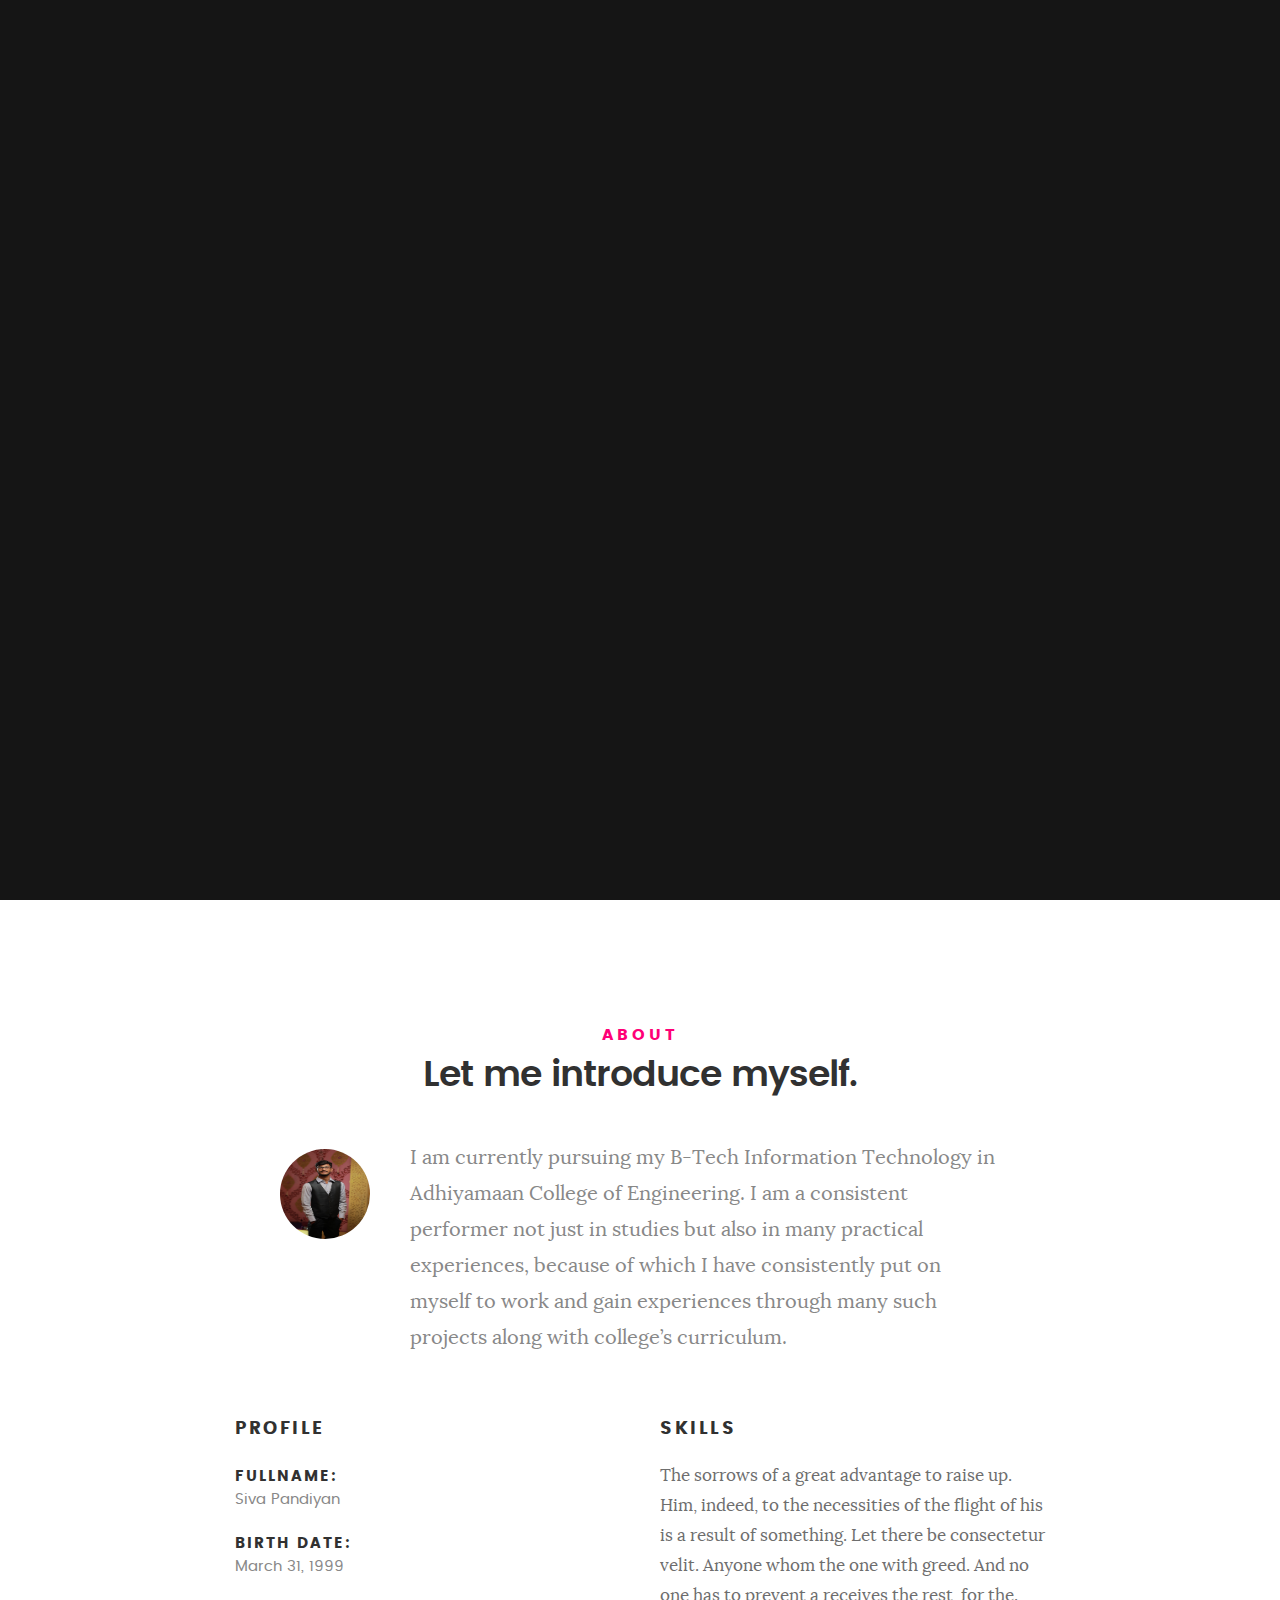
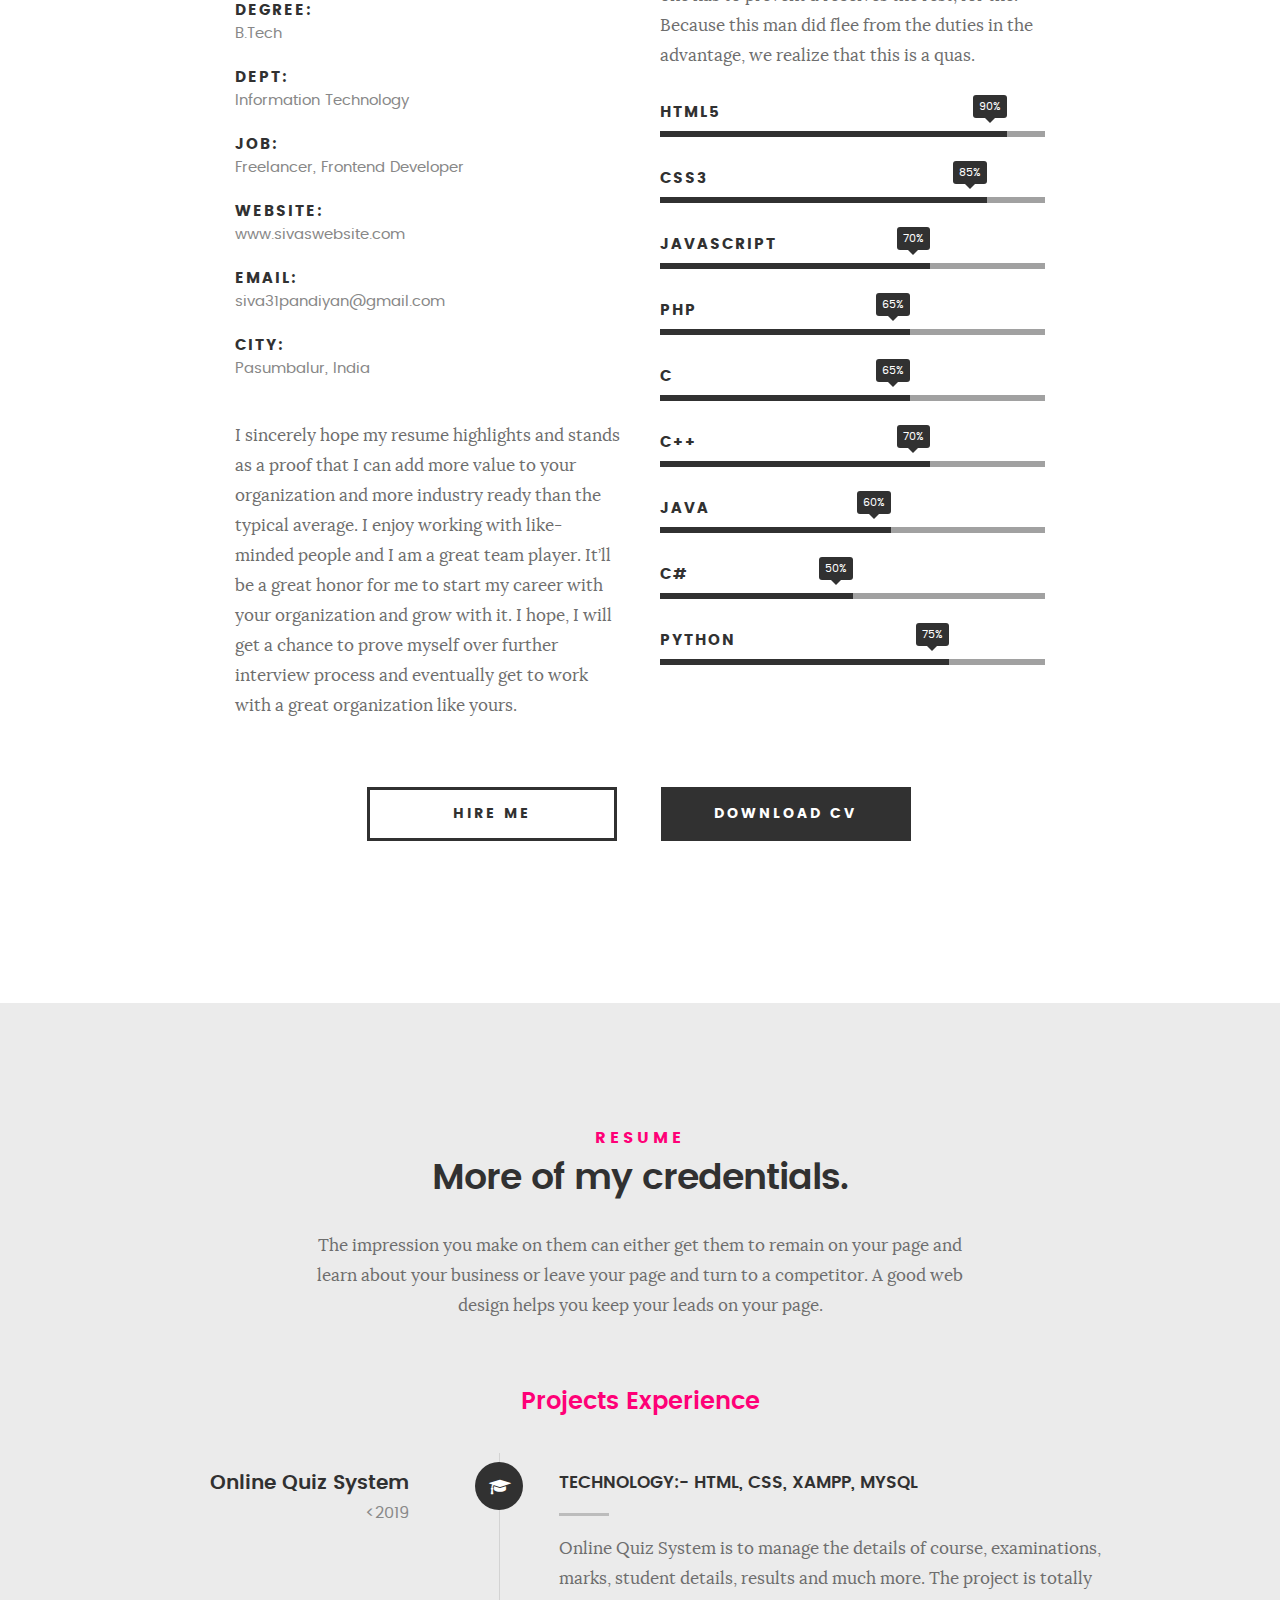
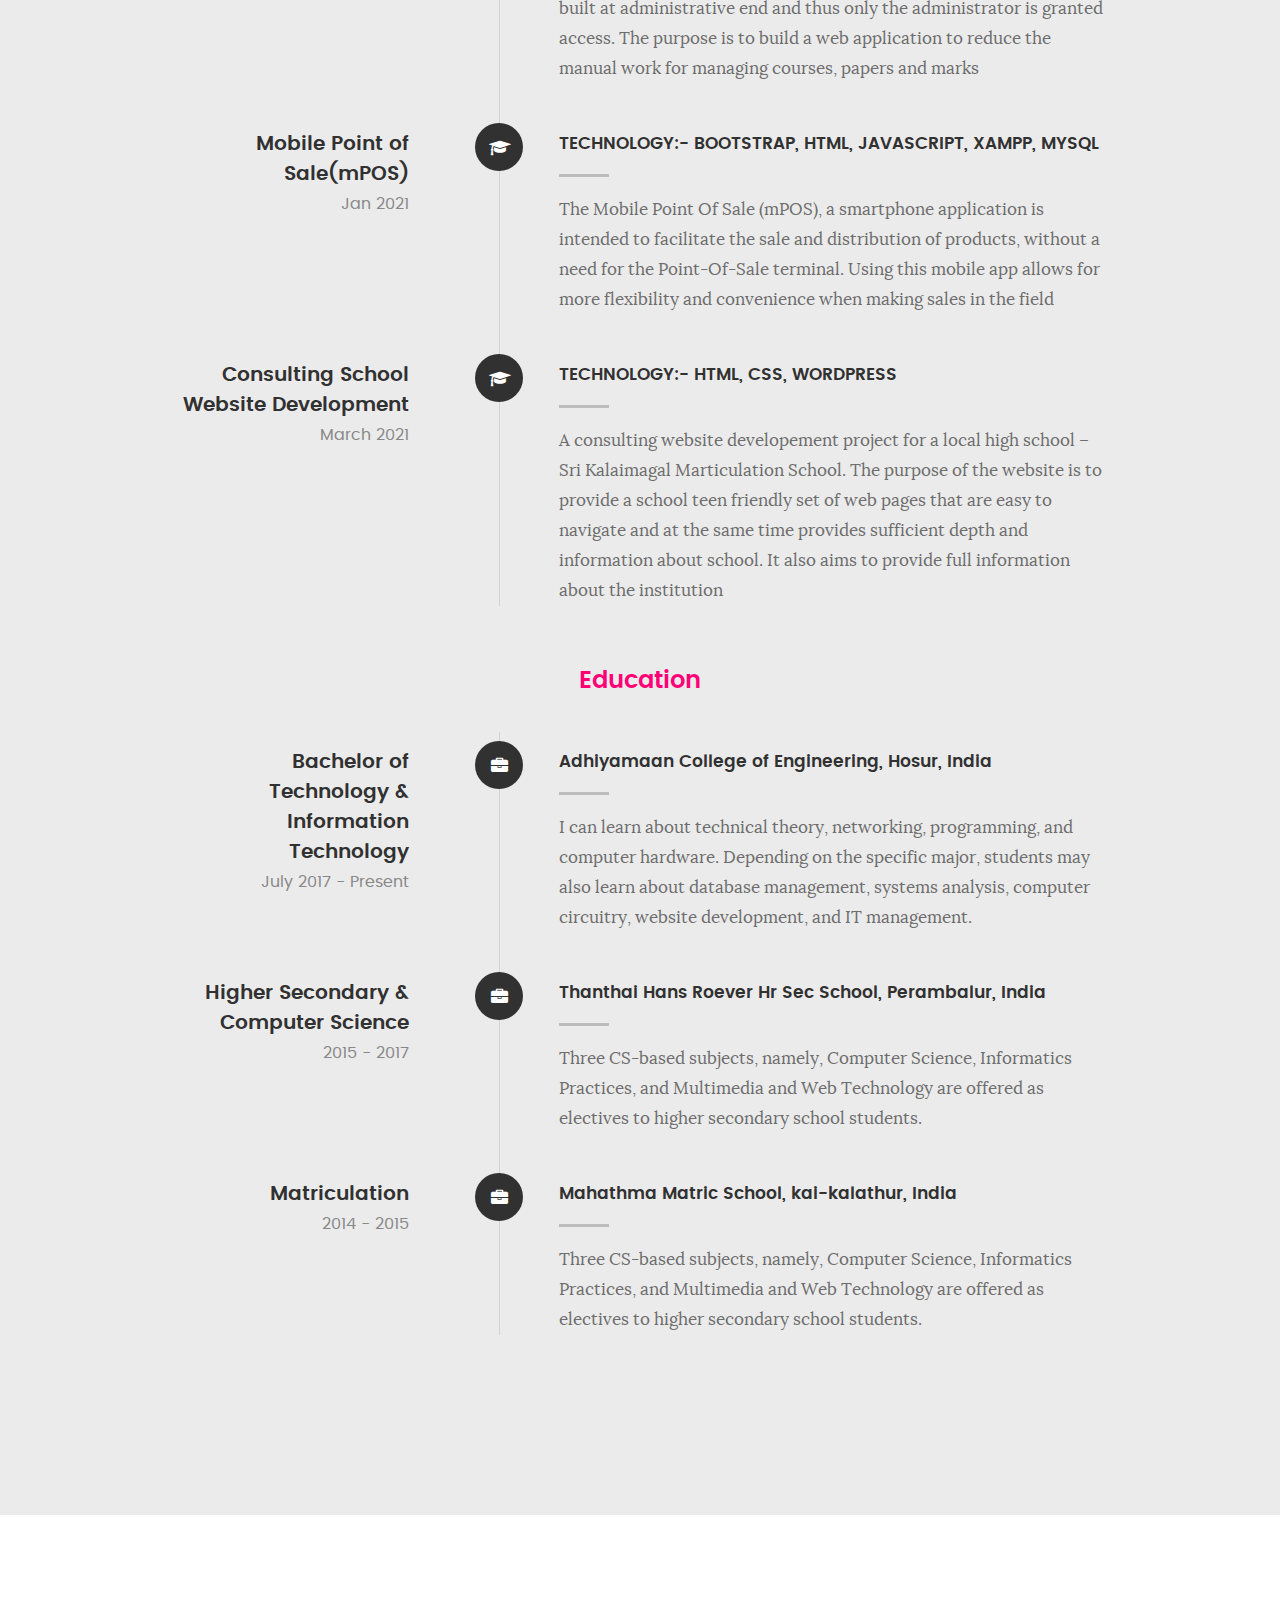
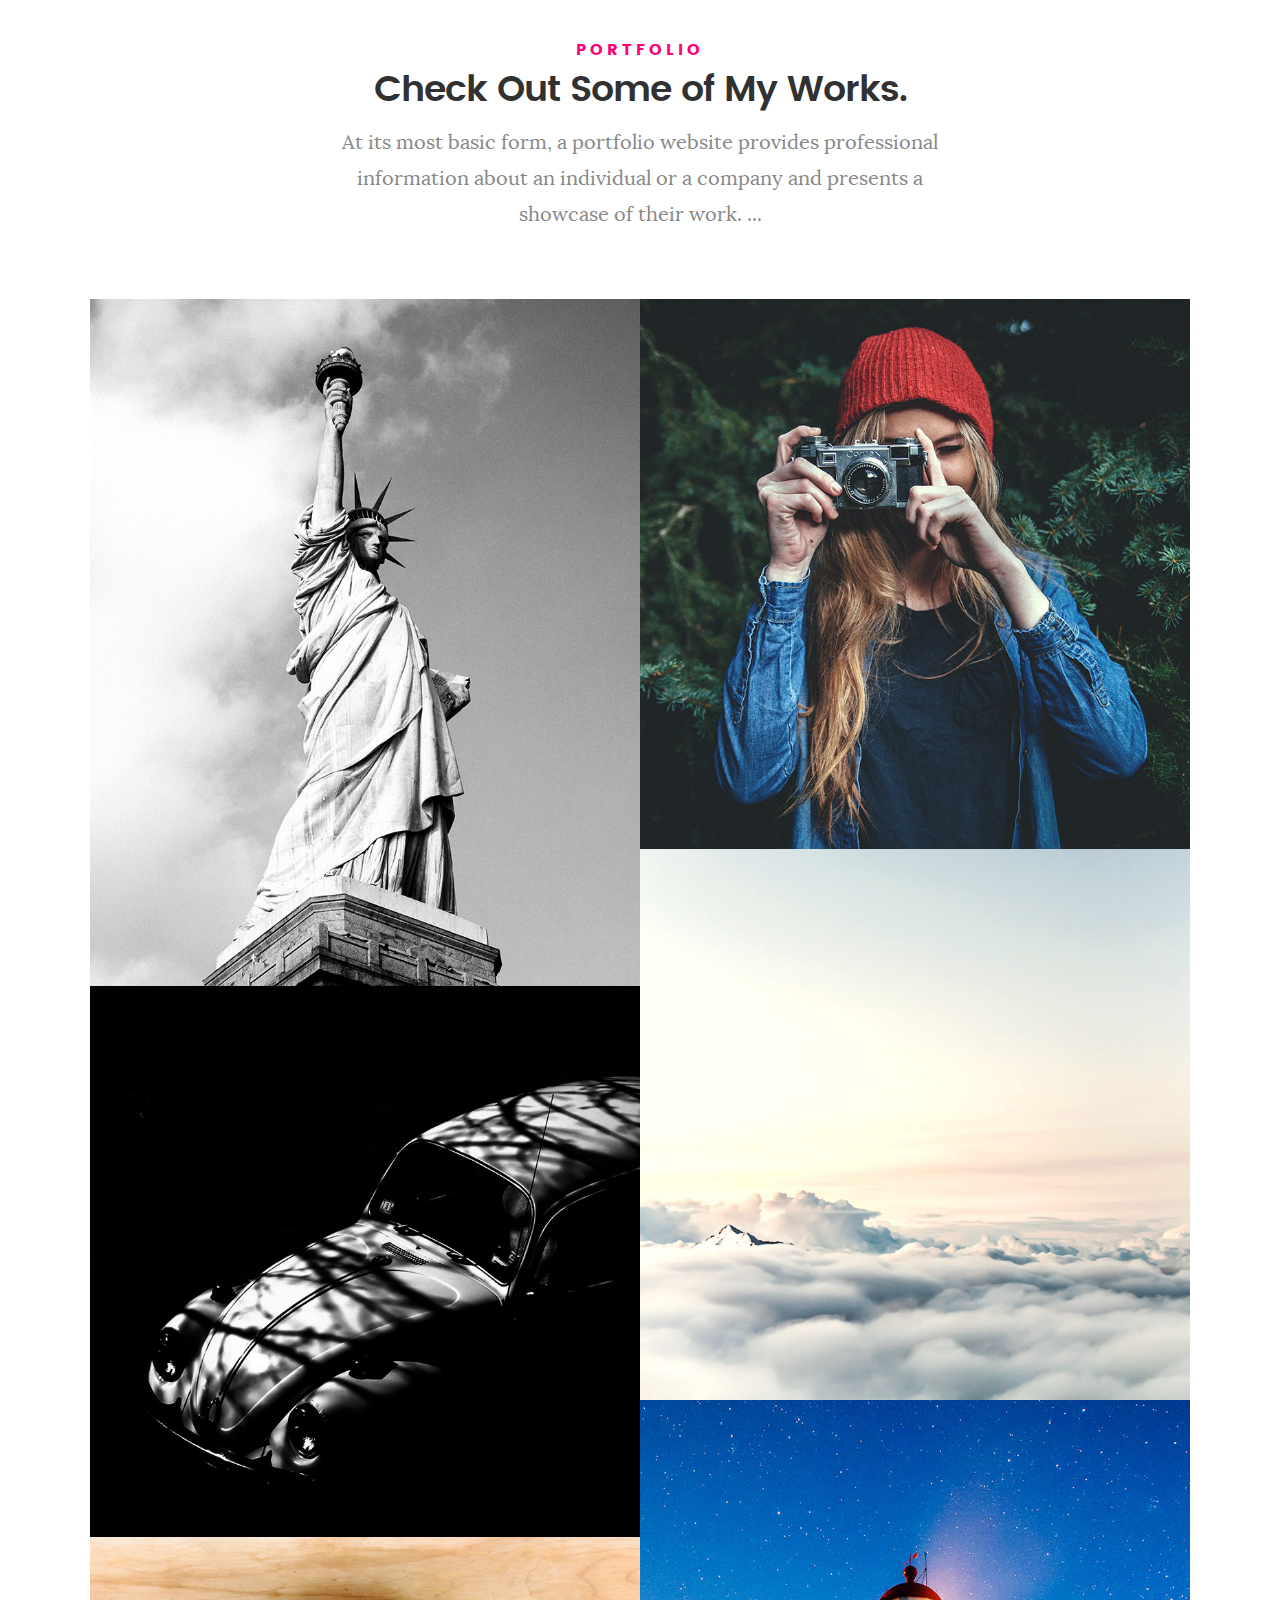
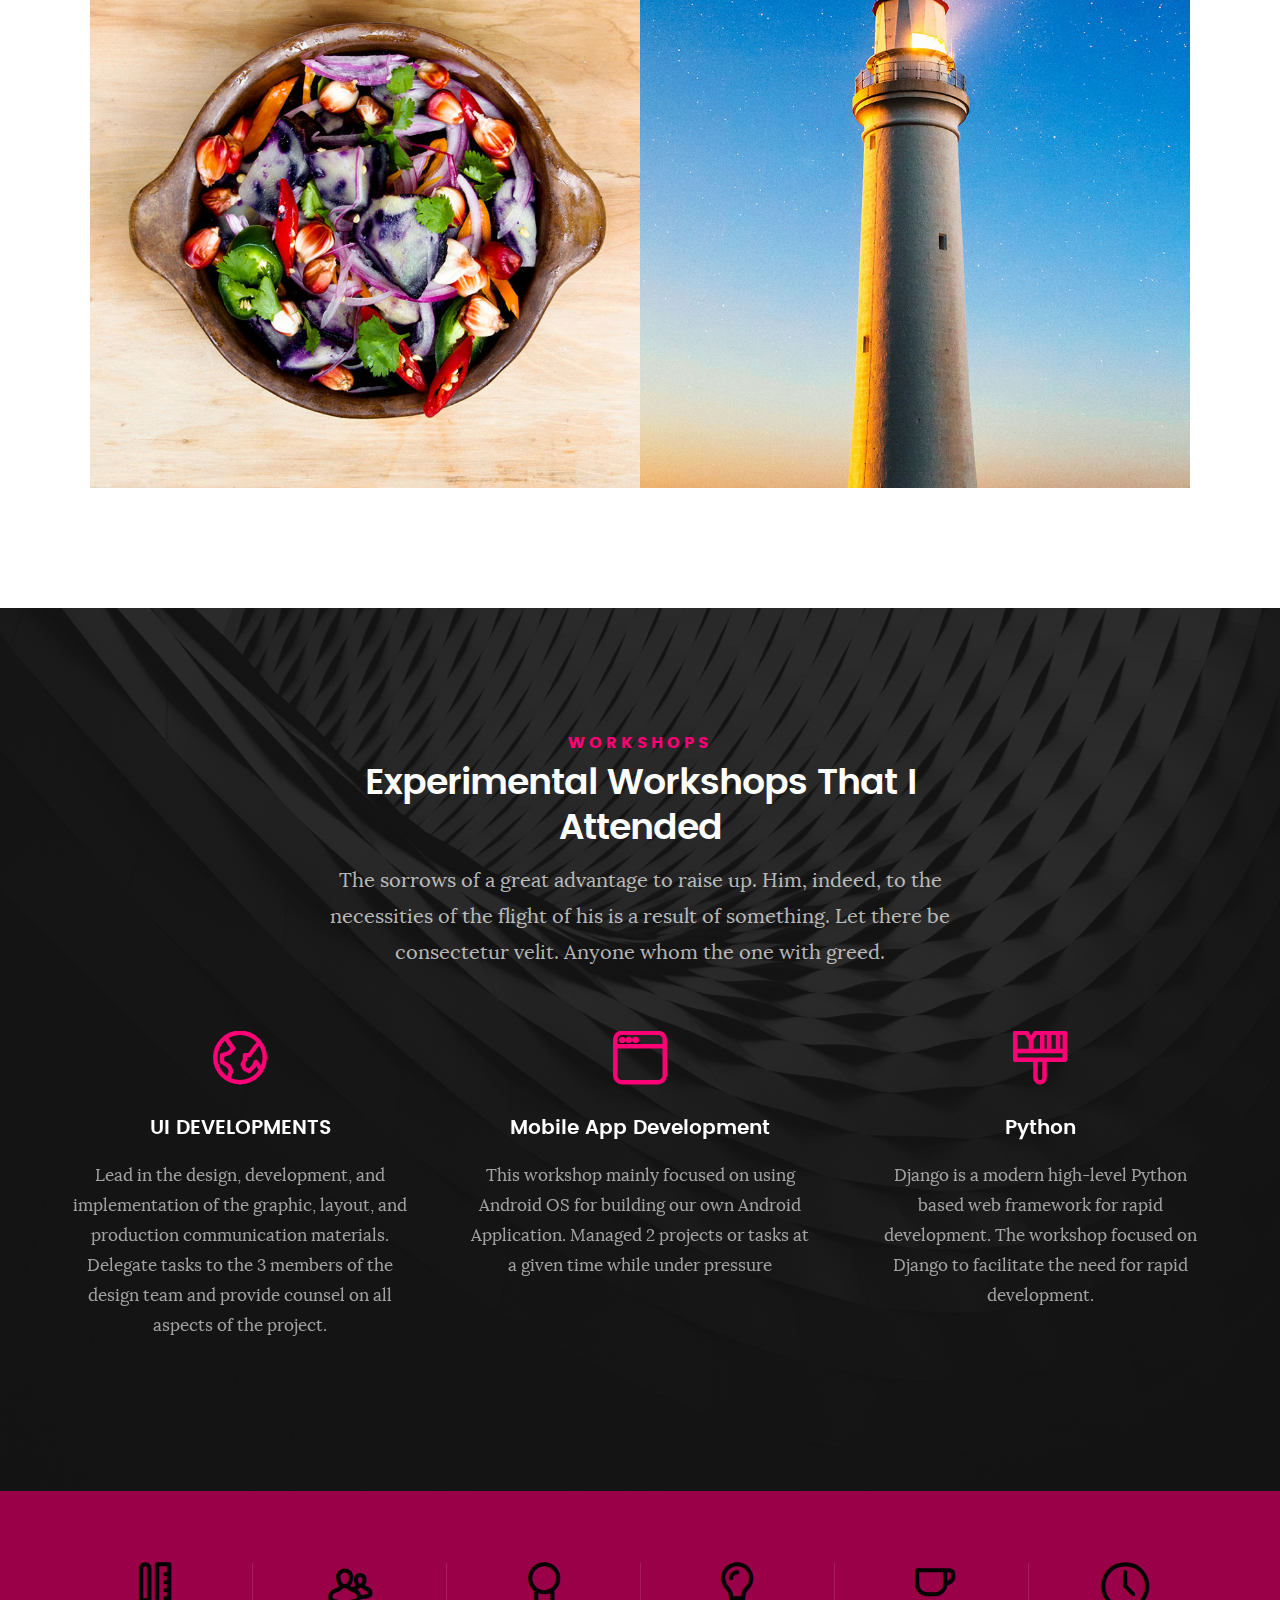
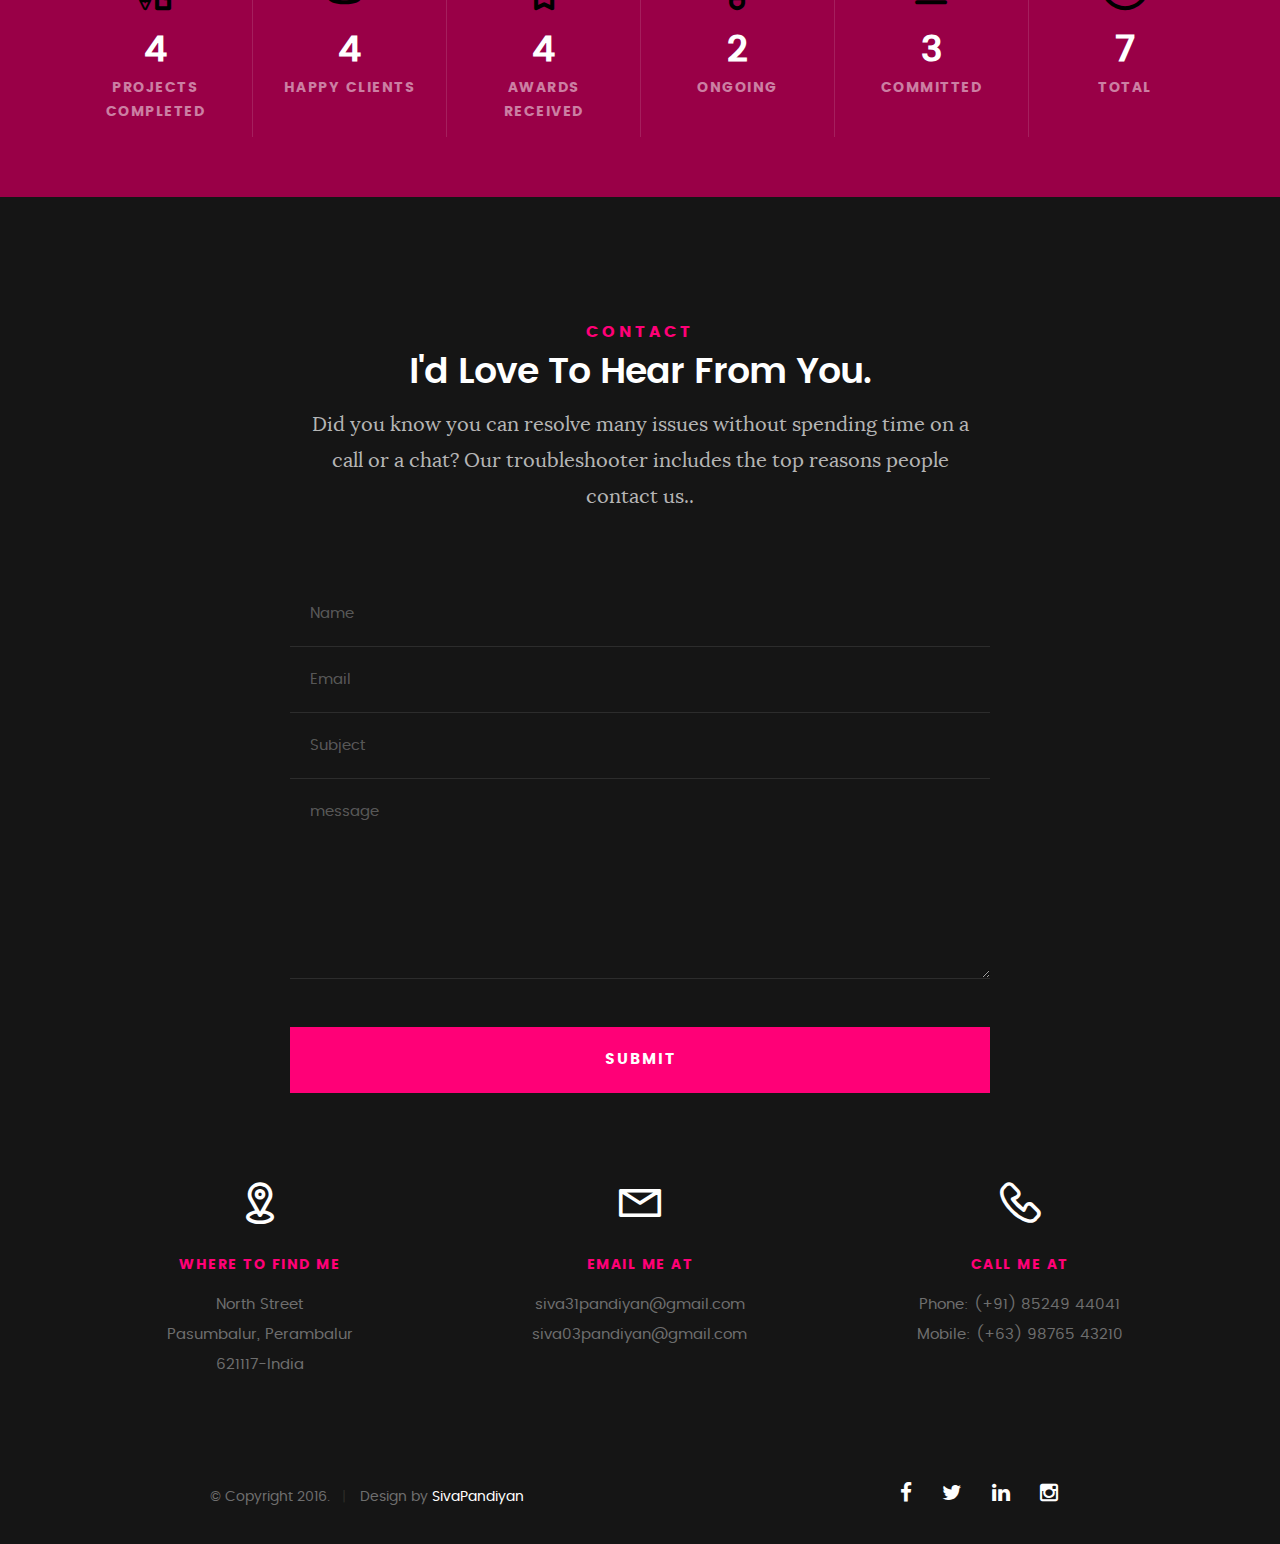
<file: Worksbot Assignment-2/index.html>
<!DOCTYPE html>
<head>

   <!--- basic page needs
   ================================================== -->
   <meta charset="utf-8">
	<title>Personal Portfolio</title>
	<meta name="description" content="">  
	<meta name="author" content="">

   <!-- mobile specific metas
   ================================================== -->
	<meta name="viewport" content="width=device-width, initial-scale=1, maximum-scale=1">

 	<!-- CSS
   ================================================== -->
   <link rel="stylesheet" href="css/base.css">  
   <link rel="stylesheet" href="css/main.css">
   <link rel="stylesheet" href="css/vendor.css">     

   <!-- script
   ================================================== -->   
	<script src="js/modernizr.js"></script>
	<script src="js/pace.min.js"></script>

   <!-- favicons
	================================================== -->
	<link rel="icon" type="image/png" href="favicon.png">

</head>

<body id="top">

	<!-- header 
   ================================================== -->
   <header>   	
   	<div class="row">

   		<div class="top-bar">
   			<a class="menu-toggle" href="#"><span>Menu</span></a>

	   		<div class="logo">
		         <a href="index.html">Menu</a>
		      </div>		      

		   	<nav id="main-nav-wrap">
					<ul class="main-navigation">
						<li class="current"><a class="smoothscroll"  href="#intro" title="">Home</a></li>
						<li><a class="smoothscroll"  href="#about" title="">About</a></li>
						<li><a class="smoothscroll"  href="#resume" title="">Resume</a></li>
						<li><a class="smoothscroll"  href="#portfolio" title="">Portfolio</a></li>
						<li><a class="smoothscroll"  href="#services" title="">Workshops</a></li>					
						<li><a class="smoothscroll"  href="#contact" title="">Contact</a></li>	
						<li><a href="styles.html" title="">Style Demo</a></li>				
					</ul>
				</nav>    		
   		</div> <!-- /top-bar --> 
   		
   	</div> <!-- /row --> 		
   </header> <!-- /header -->

	<!-- intro section
   ================================================== -->
   <section id="intro">   

   	<div class="intro-overlay"></div>	

   	<div class="intro-content">
   		<div class="row">

   			<div class="col-twelve">

	   			<h5>Hello, Geeks</h5>
	   			<h1>I'm Siva Pandiyan.</h1>

	   			<p class="intro-position">
	   				<span>Front-end Developer</span>
	   				<span>UI/UX Designer</span> 
	   			</p>

	   			<a class="button stroke smoothscroll" href="#about" title="">More About Me</a>

	   		</div>  
   			
   		</div>   		 		
   	</div> <!-- /intro-content --> 

   	<ul class="intro-social">        
         <li><a href="https://www.facebook.com/sivapandiyan.sivapandiyan.77"><i class="fa fa-facebook"></i></a></li>
         <li><a href="https://publish.twitter.com/siva19822310"><i class="fa fa-twitter"></i></a></li>
         <li><a href="https://www.linkedin.com/in/siva-pandiyan-9a182a169"><i class="fa fa-linkedin"></i></a></li>
         <li><a href="http://www.instagram.com/s_i_v_a_pandiyan"><i class="fa fa-instagram"></i></a></li>
      </ul> <!-- /intro-social -->      	

   </section> <!-- /intro -->


   <!-- about section
   ================================================== -->
   <section id="about">  

   	<div class="row section-intro">
   		<div class="col-twelve">

   			<h5>About</h5>
   			<h1>Let me introduce myself.</h1>

   			<div class="intro-info">

   				<img src="images/siva.jpeg" alt="Profile Picture">

   				<p class="lead">I am currently pursuing my B-Tech Information Technology in Adhiyamaan College of Engineering. I am a consistent
					performer not just in studies but also in many practical experiences, because of which I have consistently put on myself
					to work and gain experiences through many such projects along with college’s curriculum.</p>
   			</div>   			

   		</div>   		
   	</div> <!-- /section-intro -->

   	<div class="row about-content">

   		<div class="col-six tab-full">

   			<h3>Profile</h3>
   			<!-- <p>To  create and maintain websites. They are also responsible for the site's technical aspects, such as its performance and capacity, 
				which are measures of a website's speed and how much traffic the site can handle.</p> -->

   			<ul class="info-list">
   				<li>
   					<strong>Fullname:</strong>
   					<span>Siva Pandiyan</span>
   				</li>
   				<li>
   					<strong>Birth Date:</strong>
   					<span>March 31, 1999</span>
   				</li>
			    <li>
					<strong>Degree:</strong>
					<span>B.Tech</span>
				</li>   
				<li>
					<strong>Dept:</strong>
					<span>Information Technology</span>
				</li>   
   				<li>
   					<strong>Job:</strong>
   					<span>Freelancer, Frontend Developer</span>
   				</li>
   				<li>
   					<strong>Website:</strong>
   					<span>www.sivaswebsite.com</span>
   				</li>
   				<li>
   					<strong>Email:</strong>
   					<span>siva31pandiyan@gmail.com</span>
   				</li>
				<li>
					<strong>City:</strong>
					<span>Pasumbalur, India</span>
				</li>   

   			</ul> <!-- /info-list -->
			<p>
				I sincerely hope my resume highlights and stands as a proof that I can add more value to your organization and more
				industry ready than the typical average. I enjoy working with like-minded people and I am a great team player. It’ll be a
				great honor for me to start my career with your organization and grow with it. I hope, I will get a chance to prove myself
				over further interview process and eventually get to work with a great organization like yours.
		
			</p>
   		</div>

   		<div class="col-six tab-full">

   			<h3>Skills</h3>
   			<p>The sorrows of a great advantage to raise up. Him, indeed, to the necessities of the flight of his is a result of something. Let there be consectetur velit. Anyone whom the one with greed. And no one has to prevent a receives the rest, for the.
			   Because this man did flee from the duties in the advantage, we realize that this is a quas.</p>

				<ul class="skill-bars">
				   <li>
				   	<div class="progress percent90"><span>90%</span></div>
				   	<strong>HTML5</strong>
				   </li>
				   <li>
				   	<div class="progress percent85"><span>85%</span></div>
				   	<strong>CSS3</strong>
				   </li>
				   <li>
				   	<div class="progress percent70"><span>70%</span></div>
				   	<strong>JavaScript</strong>
				   </li>
				   <li>
				   	<div class="progress percent65"><span>65%</span></div>
				   	<strong>PHP</strong>
				   </li>
				   <li>
					<div class="progress percent65"><span>65%</span></div>
					<strong>C</strong>
				   </li>
				   <li>
					<div class="progress percent70"><span>70%</span></div>
					<strong>C++</strong>
				   </li>
				   <li>
					<div class="progress percent60"><span>60%</span></div>
					<strong>java</strong>
				   </li>
				   <li>
					<div class="progress percent50"><span>50%</span></div>
					<strong>C#</strong>
				   </li>
				   <li>

				   	<div class="progress percent75"><span>75%</span></div>
				   	<strong>Python</strong>
				   </li>
      
				</ul> <!-- /skill-bars -->		

   		</div>

   	</div>

   	<div class="row button-section">
   		<div class="col-twelve">
   			<a href="#contact" title="Hire Me" class="button stroke smoothscroll">Hire Me</a>
   			<a href="#" title="Download CV" class="button button-primary">Download CV</a>
   		</div>   		
   	</div>

   </section> <!-- /process-->    


   <!-- resume Section
   ================================================== -->
	<section id="resume" class="grey-section">

		<div class="row section-intro">
   		<div class="col-twelve">

   			<h5>Resume</h5>
   			<h1>More of my credentials.</h1>

   			<p class="lead"><p>The impression you make on them can either get them to remain on your page and learn about your business or leave your page and turn to a competitor.
				A good web design helps you keep your leads on your page.</p></p>

   		</div>   		
   	</div> <!-- /section-intro--> 
	<div class="row resume-timeline">

   		<div class="col-twelve resume-header">

   			<h2>Projects Experience</h2>

   		</div> <!-- /resume-header -->

   		<div class="col-twelve">

   			<div class="timeline-wrap">

   				<div class="timeline-block">

	   				<div class="timeline-ico">
	   					<i class="fa fa-graduation-cap"></i>
	   				</div>

	   				<div class="timeline-header">
	   					<h3>Online Quiz System</h3>
	   					<p><2019</p>
	   				</div>

	   				<div class="timeline-content">
	   					<h4>TECHNOLOGY:- HTML, CSS, XAMPP, MYSQL</h4>
	   					<p>Online Quiz System is to manage the details of course, examinations,
							marks, student details, results and much more. The project is totally built
							at administrative end and thus only the administrator is granted access.
							The purpose is to build a web application to reduce the manual work for
							managing courses, papers and marks</div>

	   			</div> <!-- /timeline-block -->

	   			<div class="timeline-block">

	   				<div class="timeline-ico">
	   					<i class="fa fa-graduation-cap"></i>
	   				</div>

	   				<div class="timeline-header">
	   					<h3>Mobile Point of Sale(mPOS)</h3>
	   					<p>Jan 2021</p>
	   				</div>

	   				<div class="timeline-content">
	   					<h4>TECHNOLOGY:- BOOTSTRAP, HTML, JAVASCRIPT, XAMPP, MYSQL
						</h4>
	   					<p>The Mobile Point Of Sale (mPOS), a smartphone application is intended to facilitate the sale and distribution of products, without a need for the Point-Of-Sale terminal.
							Using this mobile app allows for more flexibility and convenience when making sales in the field</p>
	   				</div>

	   			</div> <!-- /timeline-block -->

	   			<div class="timeline-block">

	   				<div class="timeline-ico">
	   					<i class="fa fa-graduation-cap"></i>
	   				</div>

	   				<div class="timeline-header">
	   					<h3>Consulting School Website Development</h3>
	   					<p>March 2021</p>
	   				</div>

	   				<div class="timeline-content">
	   					<h4>TECHNOLOGY:- HTML, CSS, WORDPRESS
						</h4>
	   					<p>A consulting website developement project for a local high school – Sri
							Kalaimagal Marticulation School. The purpose of the website is to provide
							a school teen friendly set of web pages that are easy to navigate and at
							the same time provides sufficient depth and information about school. It
							also aims to provide full information about the institution</div>

	   			</div> <!-- /timeline-block -->

   			</div> <!-- /timeline-wrap -->   			

   		</div> <!-- /col-twelve -->
   		
   	</div> <!-- /resume-timeline -->
   	
   	<div class="row resume-timeline">

   		<div class="col-twelve resume-header">

   			<h2>Education</h2>

   		</div> <!-- /resume-header -->

   		<div class="col-twelve">

   			<div class="timeline-wrap">

   				<div class="timeline-block">

	   				<div class="timeline-ico">
	   					<i class="fa fa-briefcase"></i>
	   				</div>

	   				<div class="timeline-header">
	   					<h3>Bachelor of Technology &amp; Information Technology</h3>
	   					<p>July 2017 - Present</p>
	   				</div>

	   				<div class="timeline-content">
	   					<h4>Adhiyamaan College of Engineering, Hosur, India</h4>
	   					<p>I can learn about technical theory, networking, programming, and computer hardware.
							Depending on the specific major, students may also learn about database management, systems analysis, computer circuitry, website development, and IT management.
					   </p>
	   				</div>

	   			</div> <!-- /timeline-block -->

	   			<div class="timeline-block">

	   				<div class="timeline-ico">
	   					<i class="fa fa-briefcase"></i>
	   				</div>

	   				<div class="timeline-header">
	   					<h3>Higher Secondary &amp; Computer Science</h3>
	   					<p>2015 - 2017</p>
	   				</div>

	   				<div class="timeline-content">
	   					<h4>Thanthai Hans Roever Hr Sec School, Perambalur, India</h4>
	   					<p>Three CS-based subjects, namely, Computer Science, Informatics Practices, and Multimedia and Web Technology are offered as electives to higher secondary school students.</p>
           
	   				</div>

	   			</div> <!-- /timeline-block -->

	   			<div class="timeline-block">

	   				<div class="timeline-ico">
	   					<i class="fa fa-briefcase"></i>
	   				</div>

	   				<div class="timeline-header">
	   					<h3>Matriculation</h3>
	   					<p>2014 - 2015</p>
	   				</div>

	   				<div class="timeline-content">
	   					<h4>Mahathma Matric School, kai-kalathur, India</h4>
	   					<p>Three CS-based subjects, namely, Computer Science, Informatics Practices, and Multimedia and Web Technology are offered as electives to higher secondary school students.</p>
            
	   				</div>

	   			</div> <!-- /timeline-block -->

   			
   </div> <!-- /timeline-wrap -->   			

   		</div> <!-- /col-twelve -->
   		
   	</div> <!-- /resume-timeline -->
		
	</section> <!-- /features -->


	<!-- Portfolio Section
   ================================================== -->
	<section id="portfolio">

		<div class="row section-intro">
   		<div class="col-twelve">

   			<h5>Portfolio</h5>
   			<h1>Check Out Some of My Works.</h1>

   			<p class="lead"> At its most basic form, a portfolio website provides professional information about an individual or a company and presents a showcase of their work. ...</p>

   		</div>   		
   	</div> <!-- /section-intro--> 

   	<div class="row portfolio-content">

   		<div class="col-twelve">

   			<!-- portfolio-wrapper -->
	         <div id="folio-wrapper" class="block-1-2 block-mob-full stack">

	         	<div class="bgrid folio-item">
	               <div class="item-wrap">
	               	<img src="images/portfolio/liberty.jpg" alt="Liberty">
	                  <a href="#modal-01" class="overlay">	                  	           
	                     <div class="folio-item-table">
	                     	<div class="folio-item-cell">
		     					       <h3 class="folio-title">Liberty</h3>	     					    
		     					    	 <span class="folio-types">
		     					       	  Graphic Design
		     					       </span>
		     					   </div>	                      	
	                     </div>                    
	                  </a>
	               </div>	               
	        		</div> <!-- /folio-item -->

	        		<div class="bgrid folio-item">
	               <div class="item-wrap">
	               	<img src="images/portfolio/shutterbug.jpg" alt="Shutterbug">
	               	<a href="#modal-02" class="overlay">              		                  
	                     <div class="folio-item-table">
	                     	<div class="folio-item-cell">
	                     		<h3 class="folio-title">Shutterbug</h3>	     					    
		     					    	<span class="folio-types">
		     					       	  Web Design
		     					      </span>		     		
		     					   </div> 	                      	
	                     </div>                    
	                  </a>
	               </div>
	        		</div> <!-- /folio-item -->

	            <div class="bgrid folio-item">
	               <div class="item-wrap">
	               	<img src="images/portfolio/clouds.jpg"alt="Clouds">
	                  <a href="#modal-03" class="overlay">             		                  
	                     <div class="folio-item-table">
	                     	<div class="folio-item-cell">
	                     		<h3 class="folio-title">Clouds</h3>	     					    
		     					    	<span class="folio-types">
		     					       	  Web Design
		     					      </span>		     		
		     					   </div> 	                      	
	                     </div>                    
	                  </a>
	               </div>
	        		</div> <!-- /folio-item -->

	            <div class="bgrid folio-item">
	               <div class="item-wrap">
	               	<img src="images/portfolio/beetle.jpg" alt="Beetle">
	                  <a href="#modal-04" class="overlay">                  	                 
	                     <div class="folio-item-table">
	                     	<div class="folio-item-cell">
	                     		<h3 class="folio-title">Beetle</h3>	     					    
		     					    	<span class="folio-types">
		     					       	  Branding
		     					      </span>		     		
		     					   </div>  	                      	
	                     </div>                    
	                  </a>
	               </div>
	        		</div> <!-- /folio-item -->     

	        		<div class="bgrid folio-item">
	               <div class="item-wrap">
	               	<img src="images/portfolio/lighthouse.jpg" alt="Lighthouse">
	                  <a href="#modal-05" class="overlay">             		                  
	                     <div class="folio-item-table">
	                     	<div class="folio-item-cell">
	                     		<h3 class="folio-title">Lighthouse</h3>	     					    
		     					    	<span class="folio-types">
		     					       	  Web Development
		     					      </span>		     		
		     					   </div> 	                      	
	                     </div>                    
	                  </a>
	               </div>
	        		</div> <!-- /folio-item -->

	            <div class="bgrid folio-item">
	               <div class="item-wrap">
	               	<img src="images/portfolio/salad.jpg" alt="Salad">
	                  <a href="#modal-06" class="overlay">
	                     <div class="folio-item-table">
	                     	<div class="folio-item-cell">
	                     		<h3 class="folio-title">Salad</h3>	     					    
		     					    	<span class="folio-types">
		     					       	  Branding
		     					      </span>		     		
		     					   </div>	                      	
	                     </div>                    
	                  </a>
	               </div>
	        		</div> <!-- /folio-item -->   

	            <!-- modal popups - begin
	            ============================================================= -->
	            <div id="modal-01" class="popup-modal slider mfp-hide">	

				     	<div class="media">
				     		<img src="images/portfolio/modals/m-liberty.jpg" alt="" />
				     	</div>      	

					   <div class="description-box">
					      <h4>Liberty</h4>		      
					      <p>Proin gravida nibh vel velit auctor aliquet. Aenean sollicitudin, lorem quis bibendum auctor, nisi elit consequat ipsum, nec sagittis sem nibh id elit.</p>

					      <div class="categories">Web Development</div>			               
					   </div>

			         <div class="link-box">
			            <a href="http://www.behance.net">Details</a>
					      <a href="#" class="popup-modal-dismiss">Close</a>
			         </div>		      

				   </div> <!-- /modal-01 -->

				   <div id="modal-02" class="popup-modal slider mfp-hide">	

				     	<div class="media">
				     		<img src="images/portfolio/modals/m-shutterbug.jpg" alt="" />
				     	</div>      	

					   <div class="description-box">
					      <h4>Shutterbug</h4>		      
					      <p>Proin gravida nibh vel velit auctor aliquet. Aenean sollicitudin, lorem quis bibendum auctor, nisi elit consequat ipsum, nec sagittis sem nibh id elit.</p>

					      <div class="categories">Web Design</div>			               
					   </div>

			         <div class="link-box">
			            <a href="http://www.behance.net">Details</a>
					      <a href="#" class="popup-modal-dismiss">Close</a>
			         </div>		      

				   </div> <!-- /modal-02 -->

				   <div id="modal-03" class="popup-modal slider mfp-hide">	

				     	<div class="media">
				     		<img src="images/portfolio/modals/m-clouds.jpg" alt="" />
				     	</div>      	

					   <div class="description-box">
					      <h4>Clouds</h4>		      
					      <p>Proin gravida nibh vel velit auctor aliquet. Aenean sollicitudin, lorem quis bibendum auctor, nisi elit consequat ipsum, nec sagittis sem nibh id elit.</p>

					      <div class="categories">Web Design</div>			               
					   </div>

			         <div class="link-box">
			            <a href="http://www.behance.net">Details</a>
					      <a href="#" class="popup-modal-dismiss">Close</a>
			         </div>		      

				   </div> <!-- /modal-03 -->

				   <div id="modal-04" class="popup-modal slider mfp-hide">	

				     	<div class="media">
				     		<img src="images/portfolio/modals/m-beetle.jpg" alt="" />
				     	</div>      	

					   <div class="description-box">
					      <h4>Beetle</h4>		      
					      <p>Proin gravida nibh vel velit auctor aliquet. Aenean sollicitudin, lorem quis bibendum auctor, nisi elit consequat ipsum, nec sagittis sem nibh id elit.</p>

					      <div class="categories">Branding</div>			               
					   </div>

			         <div class="link-box">
			            <a href="http://www.behance.net">Details</a>
					      <a href="#" class="popup-modal-dismiss">Close</a>
			         </div>		      

				   </div> <!-- /modal-04 -->

				   <div id="modal-05" class="popup-modal slider mfp-hide">	

				     	<div class="media">
				     		<img src="images/portfolio/modals/m-lighthouse.jpg" alt="" />
				     	</div>      	

					   <div class="description-box">
					      <h4>Lighthouse</h4>		      
					      <p>Proin gravida nibh vel velit auctor aliquet. Aenean sollicitudin, lorem quis bibendum auctor, nisi elit consequat ipsum, nec sagittis sem nibh id elit.</p>

					      <div class="categories">Web Development</div>			               
					   </div>

			         <div class="link-box">
			            <a href="http://www.behance.net">Details</a>
					      <a href="#" class="popup-modal-dismiss">Close</a>
			         </div>		      

				   </div> <!-- /modal-05 -->

				   <div id="modal-06" class="popup-modal slider mfp-hide">	

				     	<div class="media">
				     		<img src="images/portfolio/modals/m-salad.jpg" alt="" />
				     	</div>      	

					   <div class="description-box">
					      <h4>Salad</h4>		      
					      <p>Proin gravida nibh vel velit auctor aliquet. Aenean sollicitudin, lorem quis bibendum auctor, nisi elit consequat ipsum, nec sagittis sem nibh id elit.</p>

					      <div class="categories">Branding</div>			               
					   </div>

			         <div class="link-box">
			            <a href="http://www.behance.net">Details</a>
					      <a href="#" class="popup-modal-dismiss">Close</a>
			         </div>		      

				   </div> <!-- /modal-06 -->


				   <!-- modal popups - end
	            ============================================================= -->

	         </div> <!-- /portfolio-wrapper --> 

   		</div>  <!-- /twelve -->   

   	</div> <!-- /portfolio-content --> 
		
	</section> <!-- /portfolio --> 


	
	<!-- services Section
   ================================================== -->
	<section id="services">

		<div class="overlay"></div>

		<div class="row section-intro">
   		<div class="col-twelve">

   			<h5>Workshops</h5>
   			<h1>Experimental Workshops That I Attended</h1>

   			<p class="lead">The sorrows of a great advantage to raise up. Him, indeed, to the necessities of the flight of his is a result of something. 
				Let there be consectetur velit. Anyone whom the one with greed.</p>

   		</div>   		
   	</div> <!-- /section-intro -->

   	<div class="row services-content">

   		<div id="owl-slider" class="owl-carousel services-list">

	      	<div class="service">	

	      		<span class="icon"><i class="icon-earth"></i></span>            

	            <div class="service-content">	

	            	 <h3>UI DEVELOPMENTS</h3>

		            <p class="desc">Lead in the design, development, and implementation of the graphic, layout, and production communication materials.
						Delegate tasks to the 3 members of the design team and provide counsel on all aspects of the project.
						
	         		</p>
	         		
	         	</div> 	         	 

				</div> <!-- /service -->

				<div class="service">	

					<span class="icon"><i class="icon-window"></i></span>                          

	            <div class="service-content">	

	            	<h3>Mobile App Development</h3>  

		            <p class="desc">This workshop mainly focused on using Android OS for building our own Android Application.
						Managed 2 projects or tasks at a given time while under pressure
						
	         		</p>

	            </div>	                          

			   </div> <!-- /service -->

			   <div class="service">

			   	<span class="icon"><i class="icon-paint-brush"></i></span>		            

	            <div class="service-content">

	            	<h3>Python</h3>

		            <p class="desc">Django is a modern high-level Python based web framework for rapid development.
						 The workshop focused on Django to facilitate the need for rapid development. 
						
	        			</p> 

	            </div> 	            	               

			   
	      </div> <!-- /services-list -->
   		
   	</div> <!-- /services-content -->
		
	</section> <!-- /services -->	


	<!-- stats Section
   ================================================== -->
	<section id="stats" class="count-up">

		<div class="row">
			<div class="col-twelve">

				<div class="block-1-6 block-s-1-3 block-tab-1-2 block-mob-full stats-list">

					<div class="bgrid stat">

						<div class="icon-part">
							<i class="icon-pencil-ruler"></i>
						</div>

						<h3 class="stat-count">
							4
						</h3>

						<h5 class="stat-title">
							Projects Completed
						</h5>

					</div> <!-- /stat -->					

					<div class="bgrid stat">

						<div class="icon-part">
							<i class="icon-users"></i>
						</div>

						<h3 class="stat-count">
							4
						</h3>

						<h5 class="stat-title">
							Happy Clients
						</h5>

					</div> <!-- /stat -->

					<div class="bgrid stat">

						<div class="icon-part">
							<i class="icon-badge"></i>
						</div>

						<h3 class="stat-count">
							4
						</h3>

						<h5 class="stat-title">
							Awards Received
						</h5>

					</div> <!-- /stat -->									

					<div class="bgrid stat">

						<div class="icon-part">
							<i class="icon-light-bulb"></i>
						</div>

						<h3 class="stat-count">
							2
						</h3>

						<h5 class="stat-title">
							Ongoing
						</h5>

					</div> <!-- /stat -->

					<div class="bgrid stat">

						<div class="icon-part">
							<i class="icon-cup"></i>
						</div>

						<h3 class="stat-count">
							3
						</h3>

						<h5 class="stat-title">
							Committed
						</h5>

					</div> <!-- /stat -->

					<div class="bgrid stat">

						<div class="icon-part">
							<i class="icon-clock"></i>
						</div>

						<h3 class="stat-count">
							7
						</h3>

						<h5 class="stat-title">
							Total
						</h5>

					</div> <!-- /stat -->

				</div> <!-- /stats-list -->

			</div> <!-- /twelve -->
		</div> <!-- /row -->

	</section> <!-- /stats -->

	
   <!-- contact
   ================================================== -->
	<section id="contact">

		<div class="row section-intro">
   		<div class="col-twelve">

   			<h5>Contact</h5>
   			<h1>I'd Love To Hear From You.</h1>

   			<p class="lead">Did you know you can resolve many issues without spending time on a call or a chat? Our troubleshooter includes the top reasons people contact us..</p>

   		</div> 
   	</div> <!-- /section-intro -->

   	<div class="row contact-form">

   		<div class="col-twelve">

            <!-- form -->
            <form name="contactForm" id="contactForm" method="post" action="">
      			<fieldset>

                  <div class="form-field">
 						   <input name="contactName" type="text" id="contactName" placeholder="Name" value="" minlength="2" required="">
                  </div>
                  <div class="form-field">
	      			   <input name="contactEmail" type="email" id="contactEmail" placeholder="Email" value="" required="">
	               </div>
                  <div class="form-field">
	     				   <input name="contactSubject" type="text" id="contactSubject" placeholder="Subject" value="">
	               </div>                       
                  <div class="form-field">
	                 	<textarea name="contactMessage" id="contactMessage" placeholder="message" rows="10" cols="50" required=""></textarea>
	               </div>                      
                 <div class="form-field">
                     <button class="submitform">Submit</button>
                     <div id="submit-loader">
                        <div class="text-loader">Sending...</div>                             
       				      <div class="s-loader">
								  	<div class="bounce1"></div>
								  	<div class="bounce2"></div>
								  	<div class="bounce3"></div>
								</div>
							</div>
                  </div>

      			</fieldset>
      		</form> <!-- Form End -->

            <!-- contact-warning -->
            <div id="message-warning">            	
            </div>            
            <!-- contact-success -->
      		<div id="message-success">
               <i class="fa fa-check"></i>Your message was sent, thank you!<br>
      		</div>

         </div> <!-- /col-twelve -->
   		
   	</div> <!-- /contact-form -->

   	<div class="row contact-info">

   		<div class="col-four tab-full">

   			<div class="icon">
   				<i class="icon-pin"></i>
   			</div>

   			<h5>Where to find me</h5>

   			<p>
            North Street<br>
            Pasumbalur, Perambalur<br>
            621117-India
            </p>

   		</div>

   		<div class="col-four tab-full collapse">

   			<div class="icon">
   				<i class="icon-mail"></i>
   			</div>

   			<h5>Email Me At</h5>

   			<p>siva31pandiyan@gmail.com<br>
			   	siva03pandiyan@gmail.com			     
			   </p>

   		</div>

   		<div class="col-four tab-full">

   			<div class="icon">
   				<i class="icon-phone"></i>
   			</div>

   			<h5>Call Me At</h5>

   			<p>Phone: (+91) 85249 44041<br>
			   	Mobile: (+63) 98765 43210
			</p>

   		</div>
   		
   	</div> <!-- /contact-info -->
		
	</section> <!-- /contact -->


   <!-- footer
   ================================================== -->

   <footer>
     	<div class="row">

     		<div class="col-six tab-full pull-right social">

     			<ul class="footer-social">        
			      <li><a href="https://www.facebook.com/sivapandiyan.sivapandiyan.77"><i class="fa fa-facebook"></i></a></li>
			      <li><a href="https://publish.twitter.com/siva19822310"><i class="fa fa-twitter"></i></a></li>
			      <li><a href="https://www.linkedin.com/in/siva-pandiyan-9a182a169"><i class="fa fa-linkedin"></i></a></li>
			      <li><a href="http://www.instagram.com/s_i_v_a_pandiyan"><i class="fa fa-instagram"></i></a></li>
			   </ul> 
	      		
	      </div>

      	<div class="col-six tab-full">
	      	<div class="copyright">
		        	<span>© Copyright 2016.</span> 
		        	<span>Design by <a href="http://www.styleshout.com/">SivaPandiyan</a></span>	         	
		         </div>		                  
	      	</div>

	      	<div id="go-top">
		         <a class="smoothscroll" title="Back to Top" href="#top"><i class="fa fa-long-arrow-up"></i></a>
		      </div>

      	</div> <!-- /row -->     	
   </footer>  

   <div id="preloader"> 
    	<div id="loader"></div>
   </div> 

   <!-- Java Script
   ================================================== --> 
   <script src="js/jquery-2.1.3.min.js"></script>
   <script src="js/plugins.js"></script>
   <script src="js/main.js"></script>

</body>

</html>
</file>
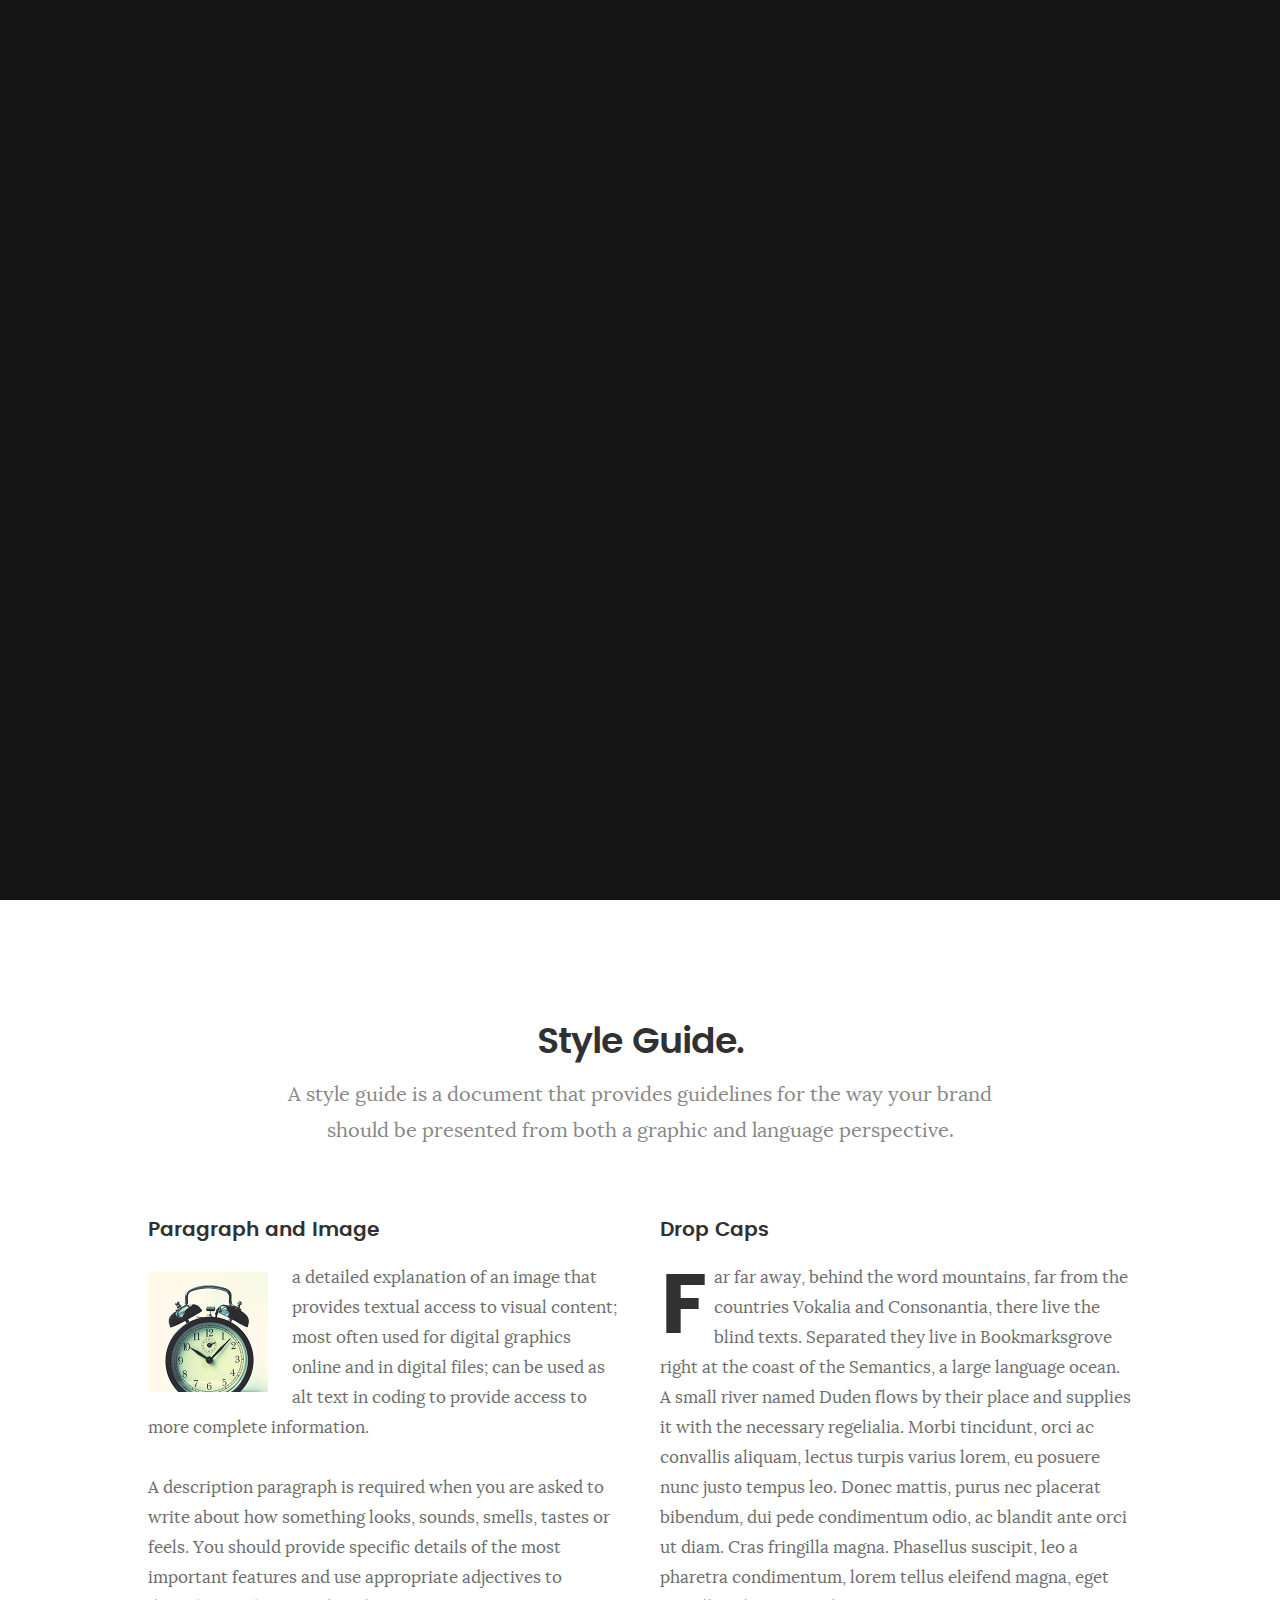
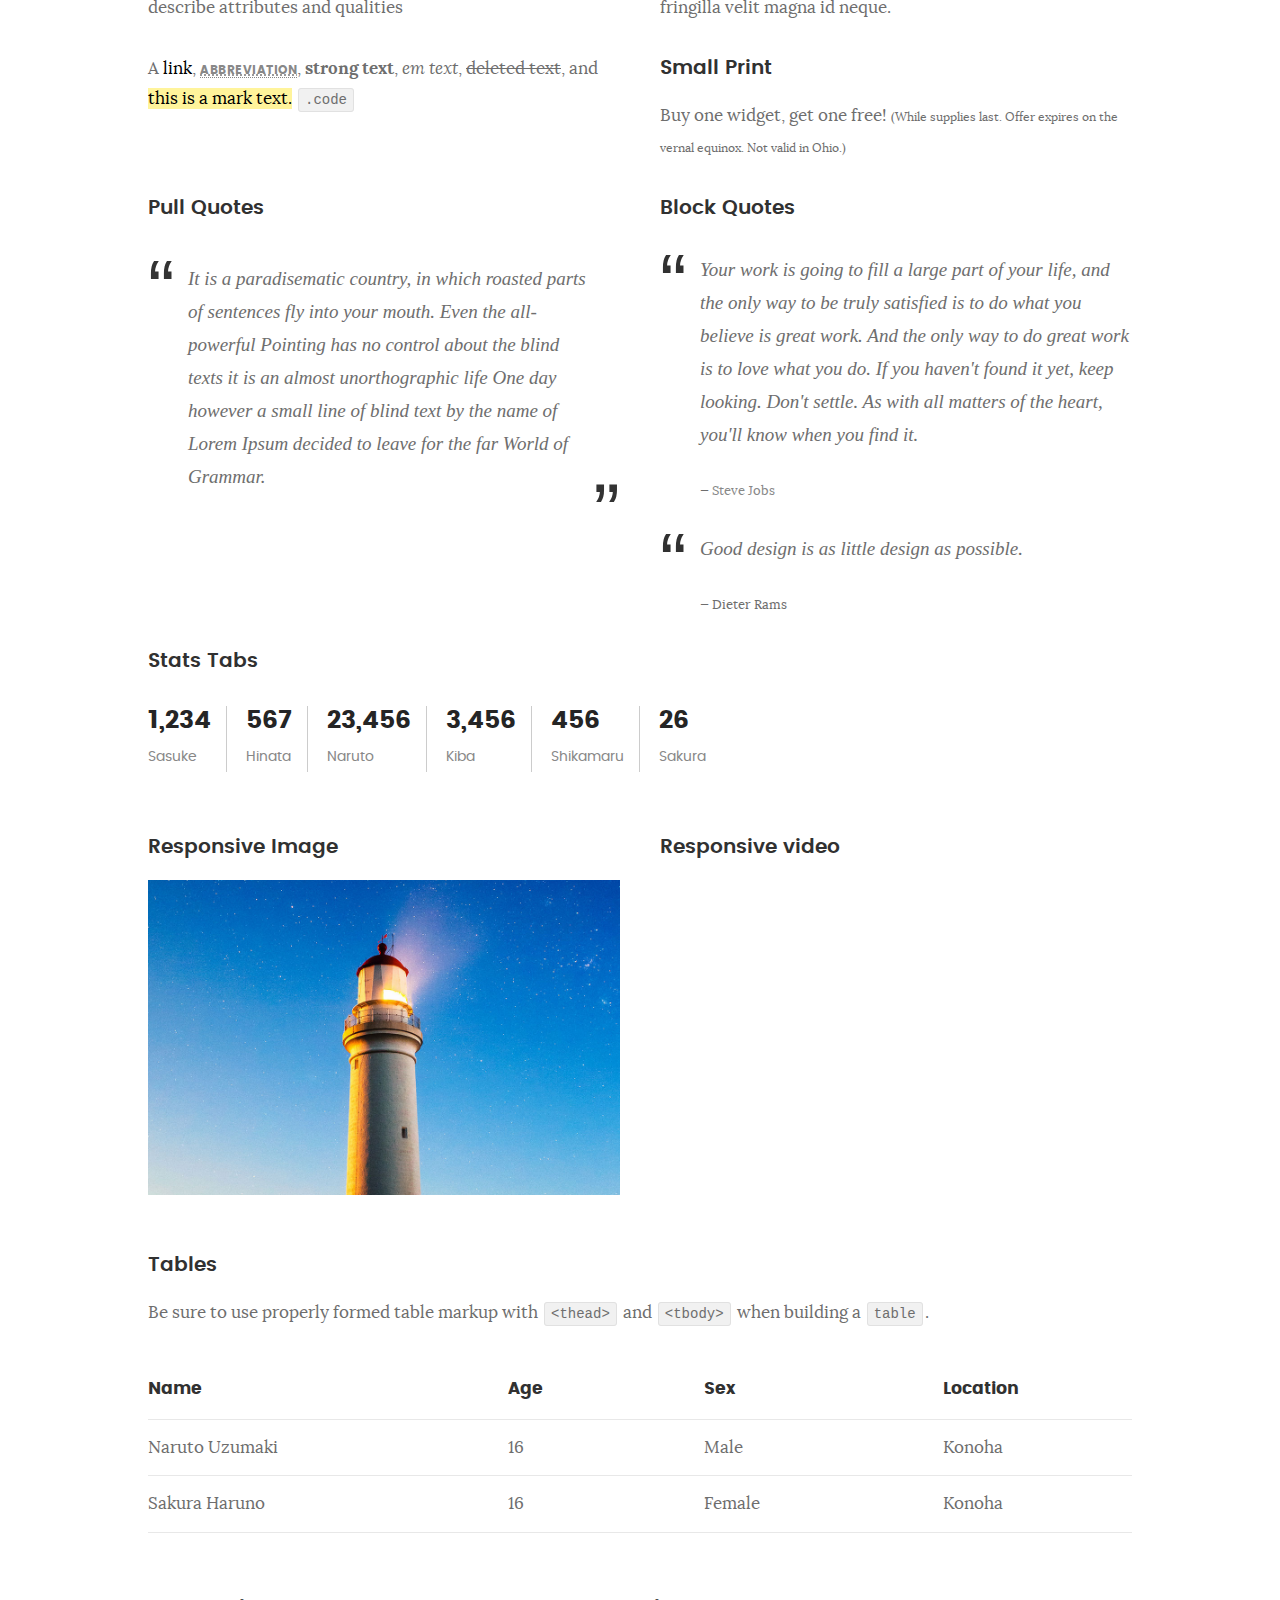
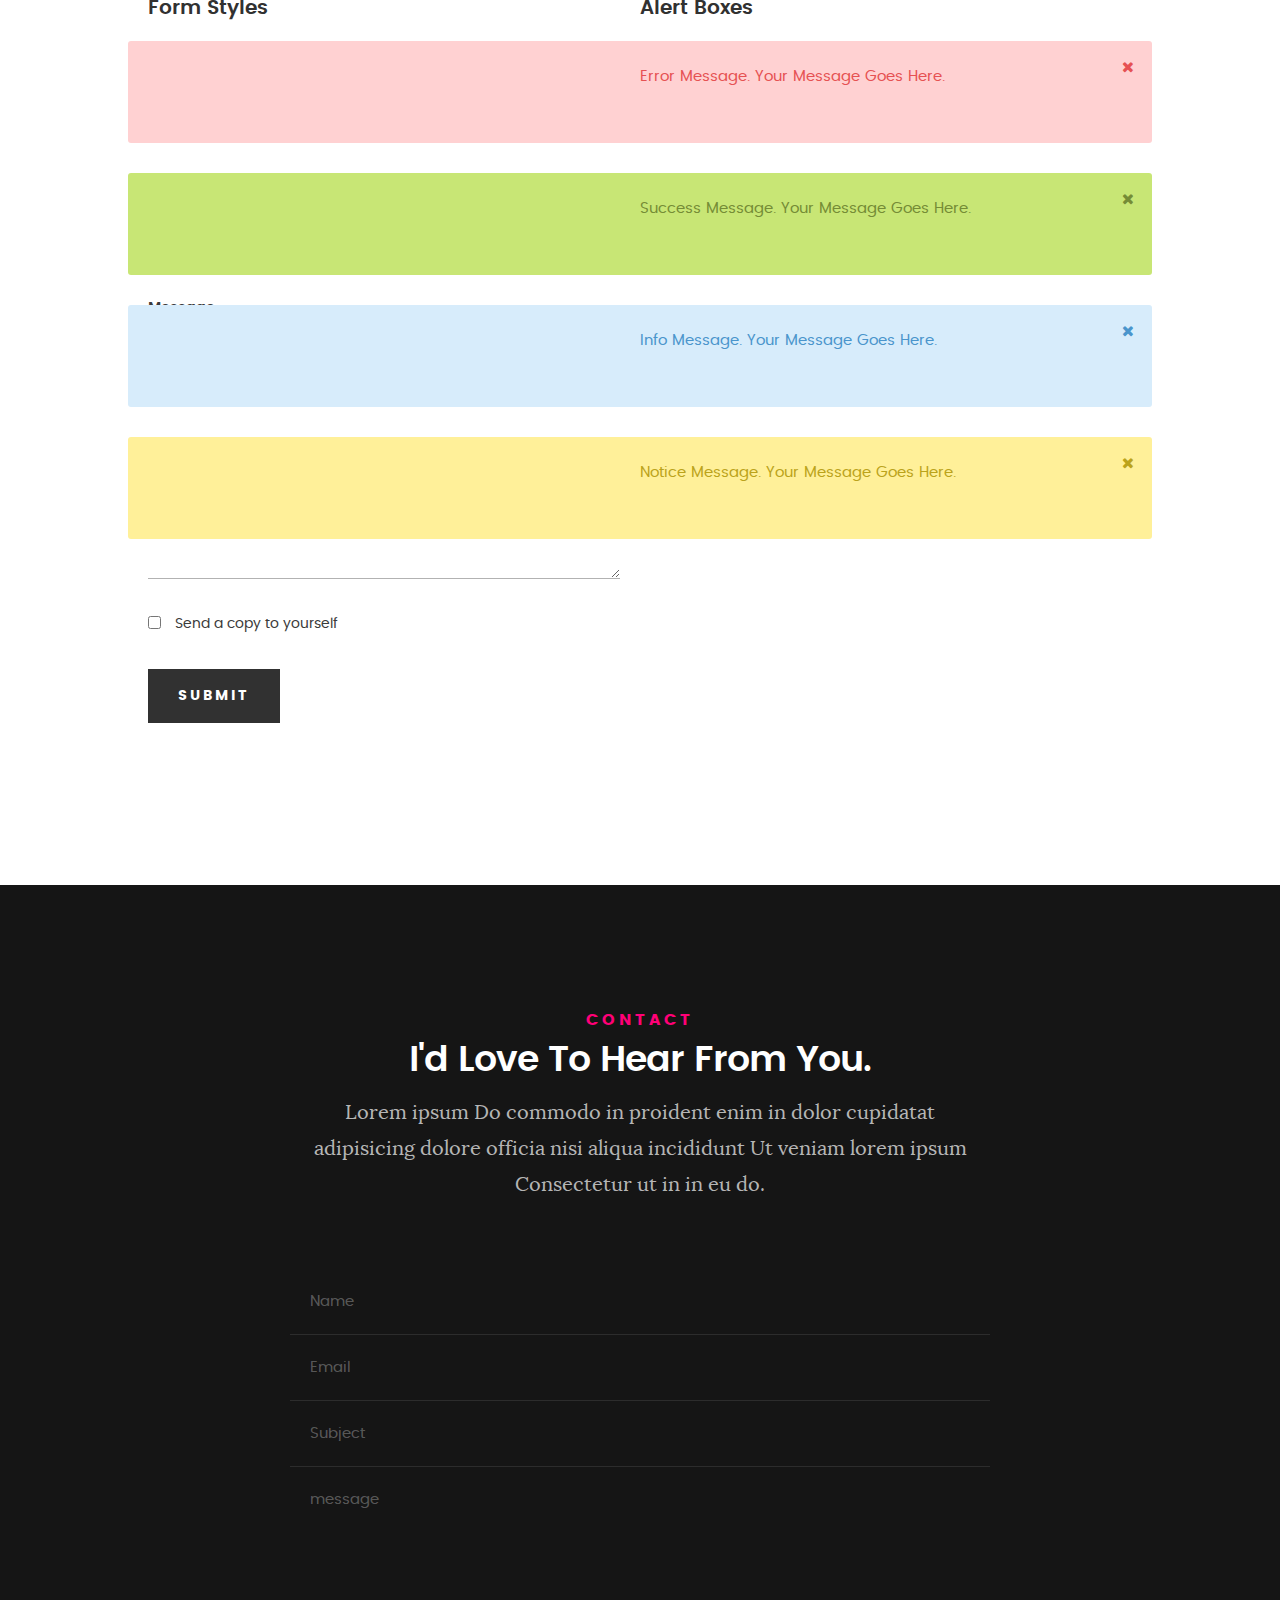
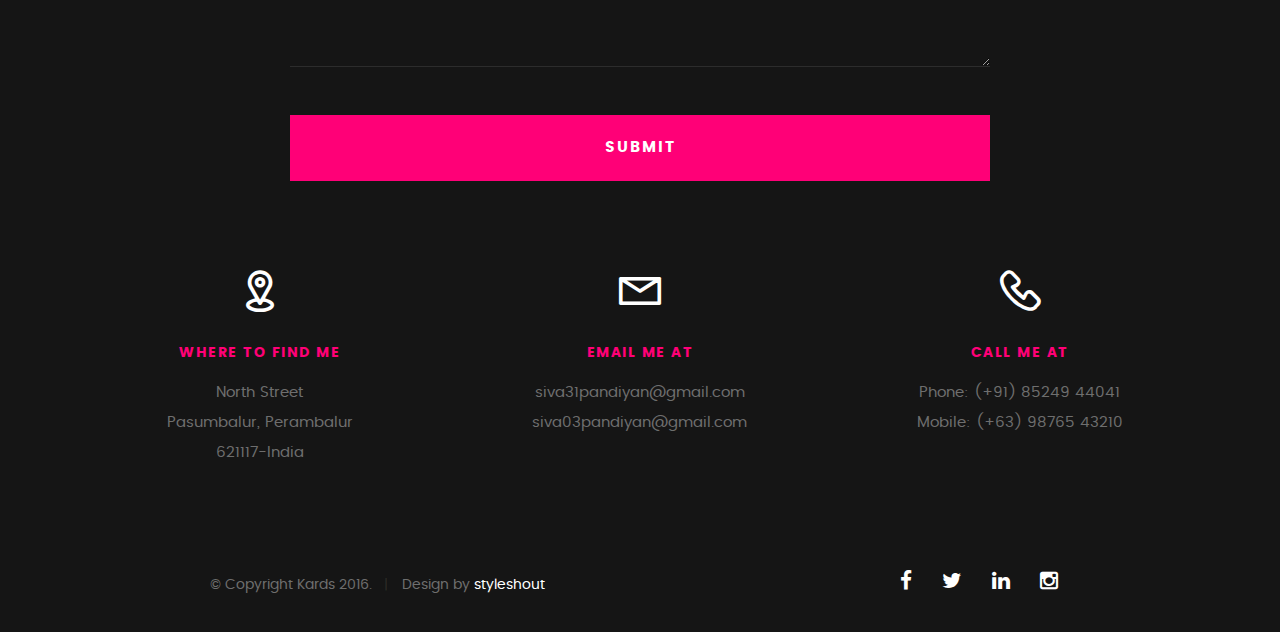
<file: Worksbot Assignment-2/styles.html>
<!DOCTYPE html>
<!--[if IE 8 ]><html class="no-js oldie ie8" lang="en"> <![endif]-->
<!--[if IE 9 ]><html class="no-js oldie ie9" lang="en"> <![endif]-->
<!--[if (gte IE 9)|!(IE)]><!--><html class="no-js" lang="en"> <!--<![endif]-->
<head>

   <!--- basic page needs
   ================================================== -->
   <meta charset="utf-8">
	<title>Style Demo - Siva</title>
	<meta name="description" content="">  
	<meta name="author" content="">

   <!-- mobile specific metas
   ================================================== -->
	<meta name="viewport" content="width=device-width, initial-scale=1, maximum-scale=1">

 	<!-- CSS
   ================================================== -->
   <link rel="stylesheet" href="css/base.css">  
   <link rel="stylesheet" href="css/main.css">
   <link rel="stylesheet" href="css/vendor.css">

   <style type="text/css" media="screen">

   	#styles { 
   		background: white;
   		padding-top: 12rem;
   		padding-bottom: 12rem;
   	}
   	#styles .row {
   		max-width: 1024px;
     	}
     	#styles .section-intro {
   		max-width: 800px;
     	}
      	
   </style>       

   <!-- script
   ================================================== -->
	<script src="js/modernizr.js"></script>
	<script src="js/pace.min.js"></script>

   <!-- favicons
	================================================== -->
	<link rel="icon" type="image/png" href="favicon.png">

</head>

<body id="top">

	<!-- header 
   ================================================== -->
   <header>   	
   	<div class="row">

   		<div class="top-bar">
   			<a class="menu-toggle" href="#"><span>Menu</span></a>

	   		<div class="logo">
		         <a href="index.html">Menu</a>
		      </div>		      

		   	<nav id="main-nav-wrap">
					<ul class="main-navigation">
						<li><a href="index.html#intro" title="">Home</a></li>
						<li><a href="index.html#about" title="">About</a></li>
						<li><a href="index.html#resume" title="">Resume</a></li>
						<li><a href="index.html#portfolio" title="">Portfolio</a></li>
						<li><a href="index.html#services" title="">Workshops</a></li>					
						<li><a class="smoothscroll"  href="#contact" title="">Contact</a></li>	
						<li><a href="styles.html" title="">Style Demo</a></li>				
					</ul>
				</nav>    		
   		</div> <!-- /top-bar --> 
   		
   	</div> <!-- /row --> 		
   </header> <!-- /header -->

	<!-- intro section
   ================================================== -->
   <section id="intro">   

	<div class="intro-overlay"></div>	

	<div class="intro-content">
		<div class="row">

			<div class="col-twelve">

				<h5>Hello, Geeks</h5>
				<h1>I'm Siva Pandiyan.</h1>

				<p class="intro-position">
					<span>Front-end Developer</span>
					<span>UI/UX Designer</span> 
				</p>

				<a class="button stroke smoothscroll" href="#about" title="">More About Me</a>

			</div>  
			
		</div>   		 		
	</div> <!-- /intro-content --> 

	<ul class="intro-social">        
	  <li><a href="https://www.facebook.com/sivapandiyan.sivapandiyan.77"><i class="fa fa-facebook"></i></a></li>
	  <li><a href="https://publish.twitter.com/siva19822310"><i class="fa fa-twitter"></i></a></li>
	  <li><a href="https://www.linkedin.com/in/siva-pandiyan-9a182a169"><i class="fa fa-linkedin"></i></a></li>
	  <li><a href="http://www.instagram.com/s_i_v_a_pandiyan"><i class="fa fa-instagram"></i></a></li>
   </ul> <!-- /intro-social -->      	

</section> <!-- /intro -->


   <!-- Style Demo
   ================================================== -->
   <section id="styles">

   	<div class="row section-intro">

   		<div class="col-twelve">

   			<h1>Style Guide.</h1>

   			<p class="lead">A style guide is a document that provides guidelines for the way your brand should be presented from both a graphic and language perspective.</p>   			

   		</div>

     	</div> <!-- /row -->

     	<div class="row">

     		<div class="col-six tab-full">

		      <h3>Paragraph and Image</h3>

		      <p><a href="#"><img width="120" height="120" class="pull-left" alt="sample-image" src="images/sample-image.jpg"></a>
				a detailed explanation of an image that provides textual access to visual content; most often used for digital graphics online and in digital files; can be used as alt text in coding to provide access to more complete information. </p>

		  		<p>
					A description paragraph is required when you are asked to write about how something looks, sounds, smells, tastes or feels. You should provide specific details of the most important features and use appropriate adjectives to describe attributes and qualities
 			   </p>

            <p>A <a href="#">link</a>,
  			   <abbr title="this really isn't a very good description">abbreviation</abbr>,
  			   <strong>strong text</strong>,
            <em>em text</em>,
  			   <del>deleted text</del>, and
            <mark>this is a mark text.</mark>
            <code>.code</code>
          	</p>

         </div>

         <div class="col-six tab-full">

            <h3>Drop Caps</h3>

	         <p class="drop-cap">Far far away, behind the word mountains, far from the countries Vokalia and Consonantia,
	         there live the blind texts. Separated they live in Bookmarksgrove right at the coast of the
	         Semantics, a large language ocean. A small river named Duden flows by their place and supplies it with the necessary regelialia. Morbi tincidunt, orci ac convallis aliquam, lectus turpis varius lorem, eu	posuere nunc justo tempus leo. Donec mattis, purus nec placerat bibendum, dui pede condimentum odio, ac blandit ante orci ut diam. Cras fringilla magna. Phasellus suscipit, leo a pharetra condimentum, lorem tellus eleifend magna, eget fringilla velit magna id neque.
		  		</p>

		      <h3>Small Print</h3>

		      <p>Buy one widget, get one free!
		  		<small>(While supplies last. Offer expires on the vernal equinox. Not valid in Ohio.)</small>
		  		</p>

		   </div>	         

		</div> <!-- /row -->

		<div class="row">

		  	<div class="col-six tab-full">

		      <h3>Pull Quotes</h3>

		      <aside class="pull-quote">
				   <blockquote>
					   <p>It is a paradisematic country, in which roasted parts of
		            sentences fly into your mouth. Even the all-powerful Pointing has no control about the blind
		            texts it is an almost unorthographic life One day however a small line of blind text by the name
		            of Lorem Ipsum decided to leave for the far World of Grammar.</p>
					</blockquote>
				</aside>

		   </div>

		   <div class="col-six tab-full">

		      <h3>Block Quotes</h3>

		      <blockquote cite="http://where-i-got-my-info-from.com">
				   <p>Your work is going to fill a large part of your life, and the only way to be truly satisfied is
		         to do what you believe is great work. And the only way to do great work is to love what you do.
		         If you haven't found it yet, keep looking. Don't settle. As with all matters of the heart, you'll know when you find it.
		         </p>
		
					<cite>
					   <a href="#">Steve Jobs</a>
					</cite>
			   </blockquote>

		      <blockquote>
		         <p>Good design is as little design as possible.</p>
		         <cite>Dieter Rams</cite>
		      </blockquote>

		   </div>

		</div> <!-- /row -->

		<div class="row">

		   <div class="col-twelve">

		    	<h3>Stats Tabs</h3>

		      <ul class="stats-tabs">
				   <li><a href="#">1,234 <em>Sasuke</em></a></li>
				   <li><a href="#">567 <em>Hinata</em></a></li>
				   <li><a href="#">23,456 <em>Naruto</em></a></li>
				   <li><a href="#">3,456 <em>Kiba</em></a></li>
				   <li><a href="#">456 <em>Shikamaru</em></a></li>
				   <li><a href="#">26 <em>Sakura</em></a></li>
				</ul>	      		

		   </div>	      	

		</div> <!-- /row -->

		<div class="row half-bottom">

      	<div class="col-six tab-full">

      		<h3>Responsive Image</h3>

      		<p><img src="images/portfolio/modals/m-lighthouse.jpg"></p>

      	</div>

      	<div class="col-six tab-full">

      		<h3>Responsive video</h3>

      		<div class="fluid-video-wrapper">
                  <iframe src="http://player.vimeo.com/video/14592941?title=0&amp;byline=0&amp;portrait=0&amp;color=F64B39" width="500" height="281" frameborder="0" webkitallowfullscreen mozallowfullscreen allowfullscreen></iframe> 
            </div>

      	</div>
      	
      </div> <!-- /row -->

      <div class="row add-bottom">

      	<div class="col-twelve">

      		<h3>Tables</h3>
      		<p>Be sure to use properly formed table markup with <code>&lt;thead&gt;</code> and <code>&lt;tbody&gt;</code> when building a <code>table</code>.</p>

      		<div class="table-responsive">

      			<table>
					  <thead>
					    <tr>
					      <th>Name</th>
					      <th>Age</th>
					      <th>Sex</th>
					      <th>Location</th>					    
					    </tr>
					  </thead>
					  <tbody>
					    <tr>
					      <td>Naruto Uzumaki</td>
					      <td>16</td>
					      <td>Male</td>
					      <td>Konoha</td>					    
					    </tr>
					    <tr>
					      <td>Sakura Haruno</td>
					      <td>16</td>
					      <td>Female</td>
					      <td>Konoha</td>			    
					    </tr>
					  </tbody>
					</table>

      		</div>     		

      	</div>
      	
      </div> <!--row -->

      <div class="row">

		   <div class="col-six tab-full">

		      <h3>Form Styles</h3>

		         <form>
			        	<div>
			         	<label for="sampleInput">Your email</label>
			         	<input class="full-width" type="email" placeholder="test@mailbox.com" id="sampleInput">
			         </div>
			         <div>
			         	<label for="sampleRecipientInput">Reason for contacting</label>
			         	<div class="ss-custom-select">
			         		<select class="full-width" id="sampleRecipientInput">
				           		<option value="Option 1">Questions</option>
				           		<option value="Option 2">Report</option>
				           		<option value="Option 3">Others</option>
				         	</select>
			         	</div>			         	
			         </div>
			       
			       	<label for="exampleMessage">Message</label>
			       	<textarea class="full-width" placeholder="Your message" id="exampleMessage"></textarea>

			        	<label class="add-bottom">
			           	<input type="checkbox">			            
			           	<span class="label-text">Send a copy to yourself</span>
			        	</label>
			       
			        	<input class="button-primary" type="submit" value="Submit">

			      </form>	            

		      </div>

		      
			        
			        <h3>Alert Boxes</h3> 
			        
			        <div class="alert-box ss-error hideit">
				        <p>Error Message. Your Message Goes Here.</p>
				        <i class="fa fa-times close"></i>
			        </div><!-- /error -->
			        
			        <div class="alert-box ss-success hideit">
				        <p>Success Message. Your Message Goes Here.</p>
				        <i class="fa fa-times close"></i>
			        </div><!-- /success -->
			        
			        <div class="alert-box ss-info hideit">
				         <p>Info Message. Your Message Goes Here.</p>
				        <i class="fa fa-times close"></i>
			        </div><!-- /info -->
			        
			        <div class="alert-box ss-notice hideit">
				        <p>Notice Message. Your Message Goes Here.</p>
				        <i class="fa fa-times close"></i>
			        </div><!-- /notice -->
			        
			  </div>	         

		</div> <!-- /row -->
		   	
   </section> <!--styles -->	

	
   <!-- contact
   ================================================== -->
	<section id="contact">

		<div class="row section-intro">
   		<div class="col-twelve">

   			<h5>Contact</h5>
   			<h1>I'd Love To Hear From You.</h1>

   			<p class="lead">Lorem ipsum Do commodo in proident enim in dolor cupidatat adipisicing dolore officia nisi aliqua incididunt Ut veniam lorem ipsum Consectetur ut in in eu do.</p>

   		</div> 
   	</div> <!-- /section-intro -->

   	<div class="row contact-form">

   		<div class="col-twelve">

            <!-- form -->
            <form name="contactForm" id="contactForm" method="post" action="">
      			<fieldset>

                  <div class="form-field">
 						   <input name="contactName" type="text" id="contactName" placeholder="Name" value="" minlength="2" required="">
                  </div>
                  <div class="form-field">
	      			   <input name="contactEmail" type="email" id="contactEmail" placeholder="Email" value="" required="">
	               </div>
                  <div class="form-field">
	     				   <input name="contactSubject" type="text" id="contactSubject" placeholder="Subject" value="">
	               </div>                       
                  <div class="form-field">
	                 	<textarea name="contactMessage" id="contactMessage" placeholder="message" rows="10" cols="50" required=""></textarea>
	               </div>                      
                 <div class="form-field">
                     <button class="submitform">Submit</button>
                     <div id="submit-loader">
                        <div class="text-loader">Sending...</div>                             
       				      <div class="s-loader">
								  	<div class="bounce1"></div>
								  	<div class="bounce2"></div>
								  	<div class="bounce3"></div>
								</div>
							</div>
                  </div>

      			</fieldset>
      		</form> <!-- Form End -->

            <!-- contact-warning -->
            <div id="message-warning"></div>            
            <!-- contact-success -->
      		<div id="message-success">
               <i class="fa fa-check"></i>Your message was sent, thank you!<br>
      		</div>

         </div> <!-- /col-twelve -->
   		
   	</div> <!-- /contact-form -->

   	<div class="row contact-info">

		<div class="col-four tab-full">

			<div class="icon">
				<i class="icon-pin"></i>
			</div>

			<h5>Where to find me</h5>

			<p> North Street<br>
		        Pasumbalur, Perambalur<br>
		        621117-India
		 </p>

		</div>

		<div class="col-four tab-full collapse">

			<div class="icon">
				<i class="icon-mail"></i>
			</div>

			<h5>Email Me At</h5>

			<p>siva31pandiyan@gmail.com<br>
				siva03pandiyan@gmail.com			     
			</p>

		</div>

		<div class="col-four tab-full">

			<div class="icon">
				<i class="icon-phone"></i>
			</div>

			<h5>Call Me At</h5>

			<p>Phone: (+91) 85249 44041<br>
				Mobile: (+63) 98765 43210
		 </p>

		</div>
		
	</div> <!-- /contact-info -->
		
	</section> <!-- /contact -->


   <!-- footer
   ================================================== -->

   <footer>
	<div class="row">

		<div class="col-six tab-full pull-right social">

			<ul class="footer-social">        
			 <li><a href="https://www.facebook.com/sivapandiyan.sivapandiyan.77"><i class="fa fa-facebook"></i></a></li>
			 <li><a href="https://publish.twitter.com/siva19822310"><i class="fa fa-twitter"></i></a></li>
			 <li><a href="https://www.linkedin.com/in/siva-pandiyan-9a182a169"><i class="fa fa-linkedin"></i></a></li>
			 <li><a href="http://www.instagram.com/s_i_v_a_pandiyan"><i class="fa fa-instagram"></i></a></li>
		  </ul> 
			 
	 </div>
      	<div class="col-six tab-full">
	      	<div class="copyright">
		        	<span>© Copyright Kards 2016.</span> 
		        	<span>Design by <a href="http://www.styleshout.com/">styleshout</a></span>	         	
		         </div>		                  
	      	</div>

	      	<div id="go-top">
		         <a class="smoothscroll" title="Back to Top" href="#top"><i class="fa fa-long-arrow-up"></i></a>
		      </div>

      	</div> <!-- /row -->     	
   </footer>    

   <div id="preloader"> 
    	<div id="loader"></div>
   </div> 

   <!-- Java Script
   ================================================== --> 
   <script src="js/jquery-2.1.3.min.js"></script>
   <script src="js/plugins.js"></script>
   <script src="js/main.js"></script>

</body>

</html>
</file>
<file: Worksbot Assignment-2/css/base.css>
html {
	font-family: sans-serif;
	-ms-text-size-adjust: 100%;
	-webkit-text-size-adjust: 100%;
}

body {
	margin: 0;
}

article,
aside,
details,
figcaption,
figure,
footer,
header,
hgroup,
main,
menu,
nav,
section,
summary {
	display: block;
}

audio,
canvas,
progress,
video {
	display: inline-block;
	vertical-align: baseline;
}

audio:not([controls]) {
	display: none;
	height: 0;
}

[hidden],
template {
	display: none;
}

a {
	background: transparent;
}

a:active,
a:hover {
	outline: 0;
}

abbr[title] {
	border-bottom: 1px dotted;
}

b,
strong {
	font-weight: bold;
}

dfn {
	font-style: italic;
}

h1 {
	font-size: 2em;
	margin: 0.67em 0;
}

mark {
	background: #ff0;
	color: #000;
}

small {
	font-size: 80%;
}

sub,
sup {
	font-size: 75%;
	line-height: 0;
	position: relative;
	vertical-align: baseline;
}

sup {
	top: -0.5em;
}

sub {
	bottom: -0.25em;
}

img {
	border: 0;
}

svg:not(:root) {
	overflow: hidden;
}

figure {
	margin: 1em 40px;
}

hr {
	-moz-box-sizing: content-box;
	box-sizing: content-box;
	height: 0;
}

pre {
	overflow: auto;
}

code,
kbd,
pre,
samp {
	font-family: monospace, monospace;
	font-size: 1em;
}

button,
input,
optgroup,
select,
textarea {
	color: inherit;
	font: inherit;
	margin: 0;
}

button {
	overflow: visible;
}

button,
select {
	text-transform: none;
}

button,
html input[type="button"],
input[type="reset"],
input[type="submit"] {
	-webkit-appearance: button;
	cursor: pointer;
}

button[disabled],
html input[disabled] {
	cursor: default;
}

button::-moz-focus-inner,
input::-moz-focus-inner {
	border: 0;
	padding: 0;
}

input {
	line-height: normal;
}

input[type="checkbox"],
input[type="radio"] {
	box-sizing: border-box;
	padding: 0;
}

input[type="number"]::-webkit-inner-spin-button,
input[type="number"]::-webkit-outer-spin-button {
	height: auto;
}

input[type="search"] {
	-webkit-appearance: textfield;
	-moz-box-sizing: content-box;
	-webkit-box-sizing: content-box;
	box-sizing: content-box;
}

input[type="search"]::-webkit-search-cancel-button,
input[type="search"]::-webkit-search-decoration {
	-webkit-appearance: none;
}

fieldset {
	border: 1px solid #c0c0c0;
	margin: 0 2px;
	padding: 0.35em 0.625em 0.75em;
}

legend {
	border: 0;
	padding: 0;
}

textarea {
	overflow: auto;
}

optgroup {
	font-weight: bold;
}

table {
	border-collapse: collapse;
	border-spacing: 0;
}

td,
th {
	padding: 0;
}

/** 
 * ===================================================================
 * 02. basic/base setup styles - (_basic.scss)
 *
 * ------------------------------------------------------------------- 
 */
html {
	font-size: 62.5%;
	box-sizing: border-box;
}

*,
*::before,
*::after {
	box-sizing: inherit;
}

body {
	font-weight: normal;
	line-height: 1;
	text-rendering: optimizeLegibility;
	word-wrap: break-word;
	-webkit-overflow-scrolling: touch;
	-webkit-text-size-adjust: none;
}

body,
input,
button {
	-moz-osx-font-smoothing: grayscale;
	-webkit-font-smoothing: antialiased;
}

/**
 * Media - (_basic.scss)
 * ------------------------------------------------------------------- 
 */
img,
video {
	max-width: 100%;
	height: auto;
}

/**
 * Typography resets - (_basic.scss)
 * ------------------------------------------------------------------- 
 */
div,
dl,
dt,
dd,
ul,
ol,
li,
h1,
h2,
h3,
h4,
h5,
h6,
pre,
form,
p,
blockquote,
th,
td {
	margin: 0;
	padding: 0;
}

h1,
h2,
h3,
h4,
h5,
h6 {
	-webkit-font-variant-ligatures: common-ligatures;
	-moz-font-variant-ligatures: common-ligatures;
	font-variant-ligatures: common-ligatures;
	text-rendering: optimizeLegibility;
}

em,
i {
	font-style: italic;
	line-height: inherit;
}

strong,
b {
	font-weight: bold;
	line-height: inherit;
}

small {
	font-size: 60%;
	line-height: inherit;
}

ol,
ul {
	list-style: none;
}

li {
	display: block;
}

/**
 * links - (_basic.scss)
 * ------------------------------------------------------------------- 
 */
a {
	text-decoration: none;
	line-height: inherit;
}

a img {
	border: none;
}

/**
 * inputs - (_basic.scss)
 * ------------------------------------------------------------------- 
 */
fieldset {
	margin: 0;
	padding: 0;
}

input[type="email"],
input[type="number"],
input[type="search"],
input[type="text"],
input[type="tel"],
input[type="url"],
input[type="password"],
textarea {
	-webkit-appearance: none;
	-moz-appearance: none;
	-ms-appearance: none;
	-o-appearance: none;
	appearance: none;
}

/** 
 * ===================================================================
 * 03. grid - (_grid.scss)
 *
 * ------------------------------------------------------------------- 
 */
.row {
	width: 94%;
	max-width: 1140px;
	margin: 0 auto;
}

.row:before,
.row:after {
	content: "";
	display: table;
}

.row:after {
	clear: both;
}

.row .row {
	width: auto;
	max-width: none;
	margin-left: -20px;
	margin-right: -20px;
}

[class*="col-"],
.bgrid {
	float: left;
}

[class*="col-"] + [class*="col-"].end {
	float: right;
}

[class*="col-"] {
	padding: 0 20px;
}

.col-one {
	width: 8.33333%;
}

.col-two,
.col-1-6 {
	width: 16.66667%;
}

.col-three,
.col-1-4 {
	width: 25%;
}

.col-four,
.col-1-3 {
	width: 33.33333%;
}

.col-five {
	width: 41.66667%;
}

.col-six,
.col-1-2 {
	width: 50%;
}

.col-seven {
	width: 58.33333%;
}

.col-eight,
.col-2-3 {
	width: 66.66667%;
}

.col-nine,
.col-3-4 {
	width: 75%;
}

.col-ten,
.col-5-6 {
	width: 83.33333%;
}

.col-eleven {
	width: 91.66667%;
}

.col-twelve,
.col-full {
	width: 100%;
}

/**
 * small screens - (_grid.scss)
 * --------------------------------------------------------------- 
 */
@media screen and (max-width:1024px) {
	.row .row {
		margin-left: -18px;
		margin-right: -18px;
	}

	[class*="col-"] {
		padding: 0 18px;
	}

}

/**
 * tablets - (_grid.scss)
 * --------------------------------------------------------------- 
 */
@media screen and (max-width:768px) {
	.row {
		width: auto;
		padding-left: 30px;
		padding-right: 30px;
	}

	.row .row {
		padding-left: 0;
		padding-right: 0;
		margin-left: -15px;
		margin-right: -15px;
	}

	[class*="col-"] {
		padding: 0 15px;
	}

	.tab-1-4 {
		width: 25%;
	}

	.tab-1-3 {
		width: 33.33333%;
	}

	.tab-1-2 {
		width: 50%;
	}

	.tab-2-3 {
		width: 66.66667%;
	}

	.tab-3-4 {
		width: 75%;
	}

	.tab-full {
		width: 100%;
	}

}

/**
 * large mobile devices - (_grid.scss)
 * --------------------------------------------------------------- 
 */
@media screen and (max-width:600px) {
	.row {
		padding-left: 25px;
		padding-right: 25px;
	}

	.row .row {
		margin-left: -10px;
		margin-right: -10px;
	}

	[class*="col-"] {
		padding: 0 10px;
	}

	.mob-1-4 {
		width: 25%;
	}

	.mob-1-2 {
		width: 50%;
	}

	.mob-3-4 {
		width: 75%;
	}

	.mob-full {
		width: 100%;
	}

}

/**
 * small mobile devices - (_grid.scss)
 * --------------------------------------------------------------- 
 */
@media screen and (max-width:400px) {
	.row .row {
		padding-left: 0;
		padding-right: 0;
		margin-left: 0;
		margin-right: 0;
	}

	[class*="col-"] {
		width: 100% !important;
		float: none !important;
		clear: both !important;
		margin-left: 0;
		margin-right: 0;
		padding: 0;
	}

	[class*="col-"] + [class*="col-"].end {
		float: none;
	}

}

/** 
 * ===================================================================
 * block grids - (_grid.scss)
 *
 * ------------------------------------------------------------------- 
 */
[class*="block-"]:before,
[class*="block-"]:after {
	content: "";
	display: table;
}

[class*="block-"]:after {
	clear: both;
}

.block-1-6 .bgrid {
	width: 16.66667%;
}

.block-1-4 .bgrid {
	width: 25%;
}

.block-1-3 .bgrid {
	width: 33.33333%;
}

.block-1-2 .bgrid {
	width: 50%;
}

/**
 * Clearing for block grid columns. Allow columns with 
 * different heights to align properly.
 */
.block-1-6 .bgrid:nth-child(6n+1),
.block-1-4 .bgrid:nth-child(4n+1),
.block-1-3 .bgrid:nth-child(3n+1),
.block-1-2 .bgrid:nth-child(2n+1) {
	clear: both;
}

/**
 * small screens - (_grid.scss)
 * --------------------------------------------------------------- 
 */
@media screen and (max-width:1024px) {
	.block-s-1-6 .bgrid {
		width: 16.66667%;
	}

	.block-s-1-4 .bgrid {
		width: 25%;
	}

	.block-s-1-3 .bgrid {
		width: 33.33333%;
	}

	.block-s-1-2 .bgrid {
		width: 50%;
	}

	.block-s-full .bgrid {
		width: 100%;
		clear: both;
	}

	[class*="block-s-"] .bgrid:nth-child(n) {
		clear: none;
	}

	.block-s-1-6 .bgrid:nth-child(6n+1),
	.block-s-1-4 .bgrid:nth-child(4n+1),
	.block-s-1-3 .bgrid:nth-child(3n+1),
	.block-s-1-2 .bgrid:nth-child(2n+1) {
		clear: both;
	}

}

/**
 * tablets - (_grid.scss)
 * --------------------------------------------------------------- 
 */
@media screen and (max-width:768px) {
	.block-tab-1-6 .bgrid {
		width: 16.66667%;
	}

	.block-tab-1-4 .bgrid {
		width: 25%;
	}

	.block-tab-1-3 .bgrid {
		width: 33.33333%;
	}

	.block-tab-1-2 .bgrid {
		width: 50%;
	}

	.block-tab-full .bgrid {
		width: 100%;
		clear: both;
	}

	[class*="block-tab-"] .bgrid:nth-child(n) {
		clear: none;
	}

	.block-tab-1-6 .bgrid:nth-child(6n+1),
	.block-tab-1-4 .bgrid:nth-child(4n+1),
	.block-tab-1-3 .bgrid:nth-child(3n+1),
	.block-tab-1-2 .bgrid:nth-child(2n+1) {
		clear: both;
	}

}

/**
 * large mobile devices - (_grid.scss)
 * --------------------------------------------------------------- 
 */
@media screen and (max-width:600px) {
	.block-mob-1-6 .bgrid {
		width: 16.66667%;
	}

	.block-mob-1-4 .bgrid {
		width: 25%;
	}

	.block-mob-1-3 .bgrid {
		width: 33.33333%;
	}

	.block-mob-1-2 .bgrid {
		width: 50%;
	}

	.block-mob-full .bgrid {
		width: 100%;
		clear: both;
	}

	[class*="block-mob-"] .bgrid:nth-child(n) {
		clear: none;
	}

	.block-mob-1-6 .bgrid:nth-child(6n+1),
	.block-mob-1-4 .bgrid:nth-child(4n+1),
	.block-mob-1-3 .bgrid:nth-child(3n+1),
	.block-mob-1-2 .bgrid:nth-child(2n+1) {
		clear: both;
	}

}

/**
 * stack on small mobile devices - (_grid.scss)
 * --------------------------------------------------------------- 
 */
@media screen and (max-width:400px) {
	.stack .bgrid {
		width: 100% !important;
		float: none !important;
		clear: both !important;
		margin-left: 0;
		margin-right: 0;
	}

}

/** 
 * ===================================================================
 * 04. MISC  - (_grid.scss)
 *
 * ------------------------------------------------------------------- 
 */

/**
 * Clearing - (http://nicolasgallagher.com/micro-clearfix-hack/
 */
.group:before,
.group:after {
	content: "";
	display: table;
}

.group:after {
	clear: both;
}

/**
 * Misc Helper Styles 
 */
.hide {
	display: none;
}

.invisible {
	visibility: hidden;
}

.antialiased {
	-webkit-font-smoothing: antialiased;
	-moz-osx-font-smoothing: grayscale;
}

.remove-bottom {
	margin-bottom: 0;
}

.half-bottom {
	margin-bottom: 1.5rem !important;
}

.add-bottom {
	margin-bottom: 3rem !important;
}

.no-border {
	border: none;
}

.full-width {
	width: 100%;
}

.text-center {
	text-align: center;
}

.text-left {
	text-align: left;
}

.text-right {
	text-align: right;
}

.pull-left {
	float: left;
}

.pull-right {
	float: right;
}

.align-center {
	margin-left: auto;
	margin-right: auto;
	text-align: center;
}

/*# sourceMappingURL=base.css.map */
</file>
<file: Worksbot Assignment-2/css/main.css>
/** 
 * ===================================================================
 * 01. webfonts and iconfonts - (_document-setup.scss)
 *
 * ------------------------------------------------------------------- 
 */
@import url("fonts.css");
@import url("font-awesome/css/font-awesome.min.css");
@import url("micons/micons.css");


/** 
 * ===================================================================
 * 02. base style overrides - (_document-setup.scss)
 *
 * ------------------------------------------------------------------- 
 */
html {
	font-size: 10px;
}

@media only screen and (max-width:1024px) {
	html {
		font-size: 9.411764705882353px;
	}
}
@media only screen and (max-width:768px) {
	html {
		font-size: 10px;
	}
}
@media only screen and (max-width:400px) {
	html {
		font-size: 9.411764705882353px;
	}
}

html, body {
	height: 100%;
}
body {
	background: #151515;
	font-family: "lora-regular", serif;
	font-size: 1.7rem;
	line-height: 3rem;
	color: #6e6e6e;
}

/**
 * links - (_document-setup.scss)
 * -------------------------------------------------------------------
 */
a, a:visited {
	color: #000000;
	-moz-transition: all 0.3s ease-in-out;
	-o-transition: all 0.3s ease-in-out;
	-webkit-transition: all 0.3s ease-in-out;
	-ms-transition: all 0.3s ease-in-out;
	transition: all 0.3s ease-in-out;
}
a:hover, a:focus, a:active {
	color: #FF0077;
	outline: 0;
}

/** 
 * ===================================================================
 * 03. typography & general theme styles - (_document-setup.scss)
 *
 * ------------------------------------------------------------------- 
 */
h1, h2, h3, h4, h5, h6, .h01, .h02, .h03, .h04, .h05, .h06 {
	font-family: "poppins-semibold", sans-serif;
	color: #313131;
	font-style: normal;
	text-rendering: optimizeLegibility;
	margin-bottom: 2.1rem;
}
h3, .h03, h4, .h04 {
	margin-bottom: 1.8rem;
}
h5, .h05, h6, .h06 {
	font-family: "poppins-bold";
	margin-bottom: 1.2rem;
}
h1, .h01 {
	font-size: 3.1rem;
	line-height: 1.355;
	letter-spacing: -.1rem;
}
@media only screen and (max-width:600px) {
	h1, .h01 {
		font-size: 2.6rem;
		letter-spacing: -.07rem;
	}
}
h2, .h02 {
	font-size: 2.4rem;
	line-height: 1.25;
}
h3, .h03 {
	font-size: 2rem;
	line-height: 1.5;
}
h4, .h04 {
	font-size: 1.7rem;
	line-height: 1.765;
}
h5, .h05 {
	font-size: 1.4rem;
	line-height: 1.714;
	text-transform: uppercase;
	letter-spacing: .15rem;
}
h6, .h06 {
	font-size: 1.3rem;
	line-height: 1.846;
	text-transform: uppercase;
	letter-spacing: .15rem;
}
p img {
	margin: 0;
}
p.lead {
	font-family: "lora-regular", serif;
	font-size: 2rem;
	line-height: 1.8;
	color: #888888;
}
@media only screen and (max-width:768px) {
	p.lead {
		font-size: 1.7rem;
	}
}
em, i, strong, b {
	font-size: 1.7rem;
	line-height: 3rem;
	font-style: normal;
	font-weight: normal;
}
em, i {
	font-family: "lora-italic", serif;
}
strong, b {
	font-family: "lora-bold", serif;
}
small {
	font-size: 1.2rem;
	line-height: inherit;
}
blockquote {
	margin: 3rem 0;
	padding-left: 4rem;
	position: relative;
}
blockquote:before {
	content: "\201C";
	font-size: 8rem;
	line-height: 0px;
	margin: 0;
	color: #313131;
	font-family: arial, sans-serif;
	position: absolute;
	top: 3rem;
	left: 0;
}
blockquote p {
	font-family: georgia, serif;
	font-style: italic;
	padding: 0;
	font-size: 1.9rem;
	line-height: 1.737;
}
blockquote cite {
	display: block;
	font-size: 1.3rem;
	font-style: normal;
	line-height: 1.616;
}
blockquote cite:before {
	content: "\2014 \0020";
}
blockquote cite a, blockquote cite a:visited {
	color: #888888;
	border: none;
}
abbr {
	font-family: "poppins-bold", serif;
	font-variant: small-caps;
	text-transform: lowercase;
	letter-spacing: .05rem;
	color: #888888;
}
var, kbd, samp, code, pre {
	font-family: Consolas, "Andale Mono", Courier, "Courier New", monospace;
}
pre {
	padding: 2.4rem 3rem 3rem;
	background: #F1F1F1;
}
code {
	font-size: 1.4rem;
	margin: 0 .2rem;
	padding: .3rem .6rem;
	white-space: nowrap;
	background: #F1F1F1;
	border: 1px solid #E1E1E1;
	border-radius: 3px;
}
pre > code {
	display: block;
	white-space: pre;
	line-height: 2;
	padding: 0;
	margin: 0;
}
pre.prettyprint > code {
	border: none;
}
del {
	text-decoration: line-through;
}
abbr[title], dfn[title] {
	border-bottom: 1px dotted;
	cursor: help;
}
mark {
	background: #FFF49B;
	color: #000;
}
hr {
	border: solid #d2d2d2;
	border-width: 1px 0 0;
	clear: both;
	margin: 2.4rem 0 1.5rem;
	height: 0;
}

/**
 * Lists - (_document-setup.scss)  
 * -------------------------------------------------------------------
 */
ol {
	list-style: decimal;
}
ul {
	list-style: disc;
}
li {
	display: list-item;
}
ol, ul {
	margin-left: 1.7rem;
}
ul li {
	padding-left: .4rem;
}
ul ul, ul ol, ol ol, ol ul {
	margin: .6rem 0 .6rem 1.7rem;
}
ul.disc li {
	display: list-item;
	list-style: none;
	padding: 0 0 0 .8rem;
	position: relative;
}
ul.disc li::before {
	content: "";
	display: inline-block;
	width: 8px;
	height: 8px;
	border-radius: 50%;
	background: #FF0077;
	position: absolute;
	left: -17px;
	top: 11px;
	vertical-align: middle;
}
dt {
	margin: 0;
	color: #FF0077;
}
dd {
	margin: 0 0 0 2rem;
}

/**
 * tables - (_document-setup.scss)  
 * -------------------------------------------------------------------
 */
table {
	border-width: 0;
	width: 100%;
	max-width: 100%;
	font-family: "lora-regular", sans-serif;
}
th, td {
	padding: 1.5rem 3rem;
	text-align: left;
	border-bottom: 1px solid #E8E8E8;
}
th {
	color: #313131;
	font-family: "poppins-bold", sans-serif;
}
td {
	line-height: 1.5;
}
th:first-child, td:first-child {
	padding-left: 0;
}
th:last-child, td:last-child {
	padding-right: 0;
}
.table-responsive {
	overflow-x: auto;
	-webkit-overflow-scrolling: touch;
}

/**
 * Spacing - (_document-setup.scss)  
 * -------------------------------------------------------------------
 */
button, .button {
	margin-bottom: 1.2;
}
fieldset {
	margin-bottom: 1.5rem;
}
input,
textarea,
select,
pre,
blockquote,
figure,
table,
p,
ul,
ol,
dl,
form,
.fluid-video-wrapper,
.ss-custom-select {
	margin-bottom: 3rem;
}

/**
 * floated image - (_document-setup.scss)  
 * -------------------------------------------------------------------
 */
img.pull-right {
	margin: .9rem 0 0 2.4rem;
}
img.pull-left {
	margin: .9rem 2.4rem 0 0;
}

/**
 * block grid paddings - (_document-setup.scss) 
 * -------------------------------------------------------------------
 */
.bgrid {
	padding: 0 20px;
}
@media only screen and (max-width:1024px) {
	.bgrid {
		padding: 0 18px;
	}
}
@media only screen and (max-width:768px) {
	.bgrid {
		padding: 0 15px;
	}
}
@media only screen and (max-width:600px) {
	.bgrid {
		padding: 0 10px;
	}
}
@media only screen and (max-width:400px) {
	.bgrid {
		padding: 0;
	}
}

/**
 * pace.js styles - minimal  - (_document-setup.scss)
 * -------------------------------------------------------------------
 */
.pace {
	-webkit-pointer-events: none;
	pointer-events: none;
	-webkit-user-select: none;
	-moz-user-select: none;
	user-select: none;
}
.pace-inactive {
	display: none;
}
.pace .pace-progress {
	background: #FF0077;
	position: fixed;
	z-index: 900;
	top: 0;
	right: 100%;
	width: 100%;
	height: 6px;
}

/** 
 * ===================================================================
 * 04. preloader - (_preloader-1.scss)
 *
 * ------------------------------------------------------------------- 
 */
#preloader {
	position: fixed;
	top: 0;
	left: 0;
	right: 0;
	bottom: 0;
	background: #151515;
	z-index: 800;
	height: 100%;
	width: 100%;
}
.no-js #preloader, .oldie #preloader {
	display: none;
}
#loader {
	position: absolute;
	left: 50%;
	top: 50%;
	width: 60px;
	height: 60px;
	margin: -30px 0 0 -30px;
	padding: 0;
}
#loader:before {
	content: "";
	border-top: 11px solid rgba(255, 255, 255, 0.1);
	border-right: 11px solid rgba(255, 255, 255, 0.1);
	border-bottom: 11px solid rgba(255, 255, 255, 0.1);
	border-left: 11px solid #FF0077;
	-webkit-animation: load 1.1s infinite linear;
	animation: load 1.1s infinite linear;
	display: block;
	border-radius: 50%;
	width: 60px;
	height: 60px;
}
@-webkit-keyframes load {
	0% {
		-webkit-transform: rotate(0deg);
		transform: rotate(0deg);
	}
	100% {
		-webkit-transform: rotate(360deg);
		transform: rotate(360deg);
	}
}
@keyframes load {
	0% {
		-webkit-transform: rotate(0deg);
		transform: rotate(0deg);
	}
	100% {
		-webkit-transform: rotate(360deg);
		transform: rotate(360deg);
	}
}

/** 
 * ===================================================================
 * 05. forms - (_forms.scss)
 *
 * ------------------------------------------------------------------- 
 */
fieldset {
	border: none;
}
input[type="email"],
input[type="number"],
input[type="search"],
input[type="text"],
input[type="tel"],
input[type="url"],
input[type="password"],
textarea,
select {
	display: block;
	height: 6rem;
	padding: 1.5rem 0;
	border: 0;
	outline: none;
	vertical-align: middle;
	color: #313131;
	font-family: "poppins-regular", sans-serif;
	font-size: 1.5rem;
	line-height: 3rem;
	max-width: 100%;
	background: transparent;
	border-bottom: 1px solid rgba(0, 0, 0, 0.3);
	-moz-transition: all 0.3s ease-in-out;
	-o-transition: all 0.3s ease-in-out;
	-webkit-transition: all 0.3s ease-in-out;
	-ms-transition: all 0.3s ease-in-out;
	transition: all 0.3s ease-in-out;
}
.ss-custom-select {
	position: relative;
	padding: 0;
}
.ss-custom-select select {
	-webkit-appearance: none;
	-moz-appearance: none;
	-ms-appearance: none;
	-o-appearance: none;
	appearance: none;
	text-indent: 0.01px;
	text-overflow: '';
	margin: 0;
	line-height: 3rem;
	vertical-align: middle;
}
.ss-custom-select select option {
	padding-left: 2rem;
	padding-right: 2rem;
}
.ss-custom-select select::-ms-expand {
	display: none;
}
.ss-custom-select::after {
	content: '\f0d7';
	font-family: 'FontAwesome';
	position: absolute;
	top: 50%;
	right: 1.5rem;
	margin-top: -10px;
	bottom: auto;
	width: 20px;
	height: 20px;
	line-height: 20px;
	font-size: 18px;
	text-align: center;
	pointer-events: none;
	color: #252525;
}

/* IE9 and below */
.oldie .ss-custom-select::after {
	display: none;
}
textarea {
	min-height: 25rem;
}
input[type="email"]:focus,
input[type="number"]:focus,
input[type="search"]:focus,
input[type="text"]:focus,
input[type="tel"]:focus,
input[type="url"]:focus,
input[type="password"]:focus,
textarea:focus,
select:focus {
	color: #cc005f;
	border-bottom: 1px solid #FF0077;
}
label, legend {
	font-family: "poppins-bold", sans-serif;
	font-size: 1.4rem;
	margin-bottom: .6rem;
	color: #3b3b3b;
	display: block;
}
input[type="checkbox"], input[type="radio"] {
	display: inline;
}
label > .label-text {
	display: inline-block;
	margin-left: 1rem;
	font-family: "poppins-regular", sans-serif;
	line-height: inherit;
}
label > input[type="checkbox"], label > input[type="radio"] {
	margin: 0;
	position: relative;
	top: .15rem;
}

/**
 * Style Placeholder Text  
 * -
 */
::-webkit-input-placeholder {
	color: #a1a1a1;
}
:-moz-placeholder {
	color: #a1a1a1;  /* Firefox 18- */
}
::-moz-placeholder {
	color: #a1a1a1;  /* Firefox 19+ */
}
:-ms-input-placeholder {
	color: #a1a1a1;
}
.placeholder {
	color: #a1a1a1 !important;
}

/** 
 * ===================================================================
 * 06. buttons - (_button-essentials.scss)
 *
 * ------------------------------------------------------------------- 
 */
.button,
a.button,
button,
input[type="submit"],
input[type="reset"],
input[type="button"] {
	display: inline-block;
	font-family: "poppins-bold", sans-serif;
	font-size: 1.4rem;
	text-transform: uppercase;
	letter-spacing: .3rem;
	height: 5.4rem;
	line-height: 5.4rem;
	padding: 0 3rem;
	margin: 0 .3rem 1.2rem 0;
	background: #d8d8d8;
	color: #313131;
	text-decoration: none;
	cursor: pointer;
	text-align: center;
	white-space: nowrap;
	border: none;
	-moz-transition: all 0.3s ease-in-out;
	-o-transition: all 0.3s ease-in-out;
	-webkit-transition: all 0.3s ease-in-out;
	-ms-transition: all 0.3s ease-in-out;
	transition: all 0.3s ease-in-out;
}
.button:hover,
a.button:hover,
button:hover,
input[type="submit"]:hover,
input[type="reset"]:hover,
input[type="button"]:hover,
.button:focus,
button:focus,
input[type="submit"]:focus,
input[type="reset"]:focus,
input[type="button"]:focus {
	background: #bebebe;
	color: #000000;
	outline: 0;
}
.button.button-primary,
a.button.button-primary,
button.button-primary,
input[type="submit"].button-primary,
input[type="reset"].button-primary,
input[type="button"].button-primary {
	background: #313131;
	color: #FFFFFF;
}
.button.button-primary:hover,
a.button.button-primary:hover,
button.button-primary:hover,
input[type="submit"].button-primary:hover,
input[type="reset"].button-primary:hover,
input[type="button"].button-primary:hover,
.button.button-primary:focus,
button.button-primary:focus,
input[type="submit"].button-primary:focus,
input[type="reset"].button-primary:focus,
input[type="button"].button-primary:focus {
	background: #1f1f1f;
}
button.full-width, .button.full-width {
	width: 100%;
	margin-right: 0;
}
button.medium, .button.medium {
	height: 5.7rem !important;
	line-height: 5.7rem !important;
	padding: 0 1.8rem !important;
}
button.large, .button.large {
	height: 6rem !important;
	line-height: 6rem !important;
	padding: 0rem 3rem !important;
}
button.stroke, .button.stroke {
	background: transparent !important;
	border: 3px solid #313131;
	line-height: 4.8rem;
}
button.stroke.medium, .button.stroke.medium {
	line-height: 5.1rem !important;
}
button.stroke.large, .button.stroke.large {
	line-height: 5.4rem !important;
}
button.stroke:hover, .button.stroke:hover {
	border: 3px solid #FF0077;
	color: #FF0077;
}
button::-moz-focus-inner, input::-moz-focus-inner {
	border: 0;
	padding: 0;
}


/** 
 * ===================================================================
 * 07. other components - (_others.scss)
 *
 * ------------------------------------------------------------------- 
 */

/**
 * alert box - (_alert-box.scss)
 * -------------------------------------------------------------------
 */
.alert-box {
	padding: 2.1rem 4rem 2.1rem 3rem;
	position: relative;
	margin-bottom: 3rem;
	border-radius: 3px;
	font-family: "poppins-regular", sans-serif;
	font-size: 1.5rem;
}
.alert-box .close {
	position: absolute;
	right: 1.8rem;
	top: 1.8rem;
	cursor: pointer;
}
.ss-error {
	background-color: #ffd1d2;
	color: #e65153;
}
.ss-success {
	background-color: #c8e675;
	color: #758c36;
}
.ss-info {
	background-color: #d7ecfb;
	color: #4a95cc;
}
.ss-notice {
	background-color: #fff099;
	color: #bba31b;
}

/**
 * additional typo styles - (_additional-typo.scss)
 * -------------------------------------------------------------------
 */

/**
 * drop cap 
 */
.drop-cap:first-letter {
	float: left;
	margin: 0;
	padding: 1.5rem .6rem 0 0;
	font-size: 8.4rem;
	font-family: "poppins-bold", sans-serif;
	line-height: 6rem;
	text-indent: 0;
	background: transparent;
	color: #313131;
}

/**
 * line definition style
 */
.lining dt, .lining dd {
	display: inline;
	margin: 0;
}
.lining dt + dt:before, .lining dd + dt:before {
	content: "\A";
	white-space: pre;
}
.lining dd + dd:before {
	content: ", ";
}
.lining dd + dd:before {
	content: ", ";
}
.lining dd:before {
	content: ": ";
	margin-left: -0.2em;
}

/**
 * dictionary definition style
 */
.dictionary-style dt {
	display: inline;
	counter-reset: definitions;
}
.dictionary-style dt + dt:before {
	content: ", ";
	margin-left: -0.2em;
}
.dictionary-style dd {
	display: block;
	counter-increment: definitions;
}
.dictionary-style dd:before {
	content: counter(definitions, decimal) ". ";
}

/** 
 * Pull Quotes
 * -----------
 * markup:
 *
 * <aside class="pull-quote">
 *		<blockquote>
 *			<p></p>
 *		</blockquote>
 *	</aside>
 *
 * --------------------------------------------------------------------- 
 */
.pull-quote {
	position: relative;
	padding: 2.1rem 3rem 2.1rem 0px;
}
.pull-quote:before, .pull-quote:after {
	height: 1em;
	position: absolute;
	font-size: 8rem;
	font-family: Arial, Sans-Serif;
	color: #333;
}
.pull-quote:before {
	content: "\201C";
	top: 33px;
	left: 0;
}
.pull-quote:after {
	content: '\201D';
	bottom: -33px;
	right: 0;
}
.pull-quote blockquote {
	margin: 0;
}
.pull-quote blockquote:before {
	content: none;
}

/** 
 * Stats Tab
 * ---------
 * markup:
 *
 * <ul class="stats-tabs">
 *		<li><a href="#">[value]<em>[name]</em></a></li>
 *	</ul>
 *
 * Extend this object into your markup.
 *
 * ---------------------------------------------------------------------
 */
.stats-tabs {
	padding: 0;
	margin: 3rem 0;
}
.stats-tabs li {
	display: inline-block;
	margin: 0 1.5rem 3rem 0;
	padding: 0 1.5rem 0 0;
	border-right: 1px solid #ccc;
}
.stats-tabs li:last-child {
	margin: 0;
	padding: 0;
	border: none;
}
.stats-tabs li a {
	display: inline-block;
	font-size: 2.5rem;
	font-family: "poppins-bold", sans-serif;
	border: none;
	color: #252525;
}
.stats-tabs li a:hover {
	color: #FF0077;
}
.stats-tabs li a em {
	display: block;
	margin: .6rem 0 0 0;
	font-size: 1.4rem;
	font-family: "poppins-regular", sans-serif;
	color: #888888;
}

/**
 * skillbars - (_skillbars.scss)
 * -------------------------------------------------------------------
 */
.skill-bars {
	list-style: none;
	margin: 6rem 0 3rem;
}
.skill-bars li {
	height: .6rem;
	background: #a1a1a1;
	width: 100%;
	margin-bottom: 6rem;
	padding: 0;
	position: relative;
}
.skill-bars li strong {
	position: absolute;
	left: 0;
	top: -3rem;
	font-family: "poppins-bold", sans-serif;
	color: #313131;
	text-transform: uppercase;
	letter-spacing: .2rem;
	font-size: 1.5rem;
	line-height: 2.4rem;
}
.skill-bars li .progress {
	background: #313131;
	position: relative;
	height: 100%;
}
.skill-bars li .progress span {
	position: absolute;
	right: 0;
	top: -3.6rem;
	display: block;
	font-family: "poppins-regular", sans-serif;
	color: white;
	font-size: 1.1rem;
	line-height: 1;
	background: #313131;
	padding: .6rem .6rem;
	border-radius: 3px;
}
.skill-bars li .progress span::after {
	position: absolute;
	left: 50%;
	bottom: -5px;
	margin-left: -5px;
	border-right: 5px solid transparent;
	border-left: 5px solid transparent;
	border-top: 5px solid #313131;
	content: "";
}

.skill-bars li .percent5   { width: 5%; }
.skill-bars li .percent10  { width: 10%; }
.skill-bars li .percent15  { width: 15%; }
.skill-bars li .percent20  { width: 20%; }
.skill-bars li .percent25  { width: 25%; }
.skill-bars li .percent30  { width: 30%; }
.skill-bars li .percent35  { width: 35%; }
.skill-bars li .percent40  { width: 40%; }
.skill-bars li .percent45  { width: 45%; }
.skill-bars li .percent50  { width: 50%; }
.skill-bars li .percent55  { width: 55%; }
.skill-bars li .percent60  { width: 60%; }
.skill-bars li .percent65  { width: 65%; }
.skill-bars li .percent70  { width: 70%; }
.skill-bars li .percent75  { width: 75%; }
.skill-bars li .percent80  { width: 80%; }
.skill-bars li .percent85  { width: 85%; }
.skill-bars li .percent90  { width: 90%; }
.skill-bars li .percent95  { width: 95%; }
.skill-bars li .percent100 { width: 100%; }


/** 
 * ===================================================================
 * 08. common styles (_layout.scss)
 *
 * ------------------------------------------------------------------- 
 */
.grey-section {
	background: #ebebeb;
}
.grey-section p.lead {
	color: #7d7d7d;
}
.section-intro {
	max-width: 700px;
	margin-left: auto;
	margin-right: auto;
	text-align: center;
	margin-bottom: 3.6rem;
	position: relative;
}
.section-intro h1 {
	font-family: "poppins-semibold", serif;
	font-size: 3.6rem;
	color: #313131;
	line-height: 1.25;
	margin-bottom: 1.2rem;
}
.section-intro h5 {
	color: #FF0077;
	font-size: 1.6rem;
	line-height: 1.875;
	margin-bottom: 0.3rem;
	letter-spacing: .4rem;
}

/**
 * responsive:
 * common styles
 * ------------------------------------------------------------------- 
 */
@media only screen and (max-width:768px) {
	.section-intro {
		max-width: 650px;
	}
	.section-intro h1 {
		font-size: 3rem;
	}
}
@media only screen and (max-width:600px) {
	.section-intro h1 {
		font-size: 2.6rem;
	}
	.section-intro h5 {
		font-size: 1.5rem;
		letter-spacing: .3rem;
	}
}
@media only screen and (max-width:400px) {
	.section-intro h1 {
		font-size: 2.4rem;
	}
}


/** 
 * ===================================================================
 * 09. header styles - (_layout.scss)
 *
 * ------------------------------------------------------------------- 
 */
header {
	position: fixed;
	width: 100%;
	min-height: 66px;
	z-index: 600;
}
header .row {
	position: relative;
	min-height: 66px;
}
header .top-bar {
	display: block;
	background: #000000;
	min-width: 220px;
	min-height: 66px;
	position: absolute;
	left: 90px;
	top: 0;
}
header .logo {
	float: left;
	margin-left: 20px;
	margin-right: 50px;
	margin-top: 25px;
	position: relative;
}
header .logo a {
	display: block;
	margin: 0;
	padding: 0;
	border: none;
	font: 0/0 a;
	text-shadow: none;
	color: transparent;
	width: 92px;
	height: 15px;
	background: url("../images/logo.png") no-repeat center;
	background-size: 92px 15px;
}

/**
 * menu toggle - (_layout.css)
 * ------------------------------------------------------------------- 
 */
.menu-toggle {
	float: left;
	width: 40px;
	height: 40px;
	margin-left: 20px;
	margin-top: 13px;
	display: block;
	position: relative;
}
.menu-toggle span {
	display: block;
	background-color: #FF0077;
	width: 24px;
	height: 3px;
	margin-top: -1.5px;
	font: 0/0 a;
	text-shadow: none;
	color: transparent;
	position: absolute;
	right: 8px;
	top: 50%;
	bottom: auto;
	left: auto;
	-moz-transition: background 0.2s ease-in-out;
	-o-transition: background 0.2s ease-in-out;
	-webkit-transition: background 0.2s ease-in-out;
	-ms-transition: background 0.2s ease-in-out;
	transition: background 0.2s ease-in-out;
}
.menu-toggle span::before, .menu-toggle span::after {
	content: '';
	width: 100%;
	height: 100%;
	background-color: inherit;
	position: absolute;
	left: 0;
	-moz-transition-duration: 0.2s, 0.2s;
	-o-transition-duration: 0.2s, 0.2s;
	-webkit-transition-duration: 0.2s, 0.2s;
	-ms-transition-duration: 0.2s, 0.2s;
	transition-duration: 0.2s, 0.2s;
	-moz-transition-delay: 0.2s, 0s;
	-o-transition-delay: 0.2s, 0s;
	-webkit-transition-delay: 0.2s, 0s;
	-ms-transition-delay: 0.2s, 0s;
	transition-delay: 0.2s, 0s;
}
.menu-toggle span::before {
	top: -8px;
	-moz-transition-property: top, transform;
	-o-transition-property: top, transform;
	-webkit-transition-property: top, transform;
	-ms-transition-property: top, transform;
	transition-property: top, transform;
}
.menu-toggle span::after {
	bottom: -8px;
	-moz-transition-property: bottom, transform;
	-o-transition-property: bottom, transform;
	-webkit-transition-property: bottom, transform;
	-ms-transition-property: bottom, transform;
	transition-property: bottom, transform;
}

/* is clicked */
.menu-toggle.is-clicked span {
	background-color: rgba(255, 0, 119, 0);
}
.menu-toggle.is-clicked span::before, .menu-toggle.is-clicked span::after {
	background-color: #ff0077;
	-moz-transition-delay: 0s, 0.2s;
	-o-transition-delay: 0s, 0.2s;
	-webkit-transition-delay: 0s, 0.2s;
	-ms-transition-delay: 0s, 0.2s;
	transition-delay: 0s, 0.2s;
}
.menu-toggle.is-clicked span::before {
	top: 0;
	-webkit-transform: rotate(45deg);
	-ms-transform: rotate(45deg);
	transform: rotate(45deg);
}
.menu-toggle.is-clicked span::after {
	bottom: 0;
	-webkit-transform: rotate(-45deg);
	-ms-transform: rotate(-45deg);
	transform: rotate(-45deg);
}

/* navigation panel */
#main-nav-wrap {
	display: block;
	width: 100%;
	font-family: "poppins-medium", sans-serif;
	font-size: 1.5rem;
	position: absolute;
	top: 100%;
	left: 0;
}

/* dropdown nav */
.main-navigation {
	background: #000000;
	padding: 24px 30px 42px;
	margin: 0;
	width: 100%;
	height: auto;
	clear: both;
	display: none;
}
.main-navigation > li {
	display: block;
	height: auto;
	text-align: left;
	padding: 0;
}
.main-navigation li a {
	display: block;
	color: #FFFFFF;
	width: auto;
	padding: 15px 0;
	line-height: 16px;
	border: none;
}
.main-navigation li a:hover {
	color: #FF0077;
	padding-left: 1rem;
}
.main-navigation li.current > a {
	background: none;
	color: #FF0077;
}

/**
 * responsive:
 * header styles
 * --------------------------------------------------------------- 
 */
@media only screen and (max-width:1024px) {
	header .top-bar {
		left: 60px;
	}
}
@media only screen and (max-width:768px) {
	header .top-bar {
		left: 50px;
	}
}
@media only screen and (max-width:600px) {
	header .top-bar {
		left: 35px;
	}
}
@media only screen and (max-width:400px) {
	header .top-bar {
		left: 25px;
	}
}


/** 
 * ===================================================================
 * 10. intro - (_layout.scss) 
 *
 * ------------------------------------------------------------------- 
 */
#intro {
	background: #151515 url(../images/intro-bg.jpg) no-repeat center bottom;
	-webkit-background-size: cover;
	-moz-background-size: cover;
	background-size: cover;
	background-attachment: fixed;
	width: 100%;
	height: 100%;
	min-height: 720px;
	display: table;
	position: relative;
	text-align: center;
}
.intro-overlay {
	position: absolute;
	top: 0;
	left: 0;
	width: 100%;
	height: 100%;
	background: #111111;
	opacity: .85;
}

.intro-content {
	display: table-cell;
	vertical-align: middle;
	text-align: center;
	-webkit-transform: translateY(-2.1rem);
	-ms-transform: translateY(-2.1rem);
	transform: translateY(-2.1rem);
}
.intro-content h1 {
	color: #FFFFFF;
	font-family: "poppins-medium", sans-serif;
	font-size: 8.4rem;
	line-height: 1.071;
	max-width: 900px;
	margin-top: 0;
	margin-bottom: .6rem;
	margin-left: auto;
	margin-right: auto;
	text-shadow: 0 0 20px rgba(0, 0, 0, 0.5);
}
.intro-content h5 {
	color: #cc005f;
	font-family: "poppins-bold", sans-serif;
	font-size: 2.3rem;
	line-height: 1.565;
	margin-bottom: 0;
	text-transform: uppercase;
	letter-spacing: .3rem;
	text-shadow: 0 0 6px rgba(0, 0, 0, 0.2);
}
.intro-content .intro-position {
	font-family: "lora-regular", serif;
	font-size: 1.7rem;
	line-height: 2.4rem;
	text-transform: uppercase;
	letter-spacing: .2rem;
	color: #FFFFFF;
	text-shadow: 0 0 6px rgba(0, 0, 0, 0.2);
}
.intro-content .intro-position span {
	display: inline-block;
}
.intro-content .intro-position span::after {
	content: "|";
	text-align: center;
	display: inline-block;
	padding: 0 8px 0 14px;
	color: rgba(255, 255, 255, 0.3);
}
.intro-content .intro-position span:first-child::before {
	content: "|";
	text-align: center;
	display: inline-block;
	padding: 0 14px 0 8px;
	color: rgba(255, 255, 255, 0.3);
}
.intro-content .button {
	color: #FFFFFF !important;
	border-color: rgba(255, 255, 255, 0.3);
	height: 6rem !important;
	line-height: 5.4rem !important;
	padding: 0 3.5rem 0 3rem !important;
	margin-top: .6rem;
	font-size: 1.3rem;
	text-transform: uppercase;
	letter-spacing: .25rem;
}
.intro-content .button:hover, .intro-content .button:focus {
	border-color: #cc005f;
}
.intro-content .button::after {
	display: inline-block;
	content: "\f107";
	font-family: fontAwesome;
	font-size: 1.6rem;
	line-height: inherit;
	text-align: center;
	position: relative;
	left: 1.2rem;
}

.intro-social {
	display: block;
	position: absolute;
	width: 100%;
	left: 0;
	bottom: 7.2rem;
	font-size: 3.3rem;
	margin: 0;
	padding: 0;
}
.intro-social li {
	display: inline-block;
	margin: 0 20px;
	padding: 0;
}
.intro-social li a, .intro-social li a:visited {
	color: #FFFFFF;
}
.intro-social li a:hover, .intro-social li a:focus {
	color: #cc005f;
}

/**
 * responsive:
 * Intro
 * --------------------------------------------------------------- 
 */
@media only screen and (max-width:1024px) {
	.intro-content h1 {
		font-size: 7.6rem;
	}
	.intro-social {
		font-size: 3rem;
	}
	.intro-social li {
		margin: 0 15px;
	}
}
@media only screen and (max-width:768px) {
	#intro {
		min-height: 660px;
	}
	.intro-content h1 {
		font-size: 5.2rem;
	}
	.intro-content h5 {
		font-size: 1.8rem;
	}
	.intro-content .intro-position {
		font-size: 1.3rem;
	}
	.intro-social {
		font-size: 2.5rem;
	}
	.intro-social li {
		margin: 0 10px;
	}
}
@media only screen and (max-width:600px) {
	#intro {
		min-height: 600px;
	}
	.intro-content h1 {
		font-size: 4.6rem;
		margin-bottom: .6rem;
	}
	.intro-content h5 {
		font-size: 1.5rem;
		margin-bottom: .3rem;
		letter-spacing: .2rem;
	}
	.intro-content .intro-position {
		font-size: 1.2rem;
	}
	.intro-content .intro-position span {
		padding: 0 .6rem;
	}
	.intro-content .intro-position span::before, .intro-content .intro-position span::after {
		display: none !important;
	}
	.intro-social {
		font-size: 2.4rem;
	}
}


/** 
 * ===================================================================
 * 11. about - (_layout.scss)
 *
 * ------------------------------------------------------------------- 
 */
#about {
	background: #FFFFFF;
	padding-top: 12rem;
	padding-bottom: 15rem;
}
#about .section-intro {
	margin-bottom: 3rem;
}

.intro-info {
	margin-top: 4.2rem;
	margin-right: -30px;
	margin-left: -30px;
}
.intro-info img {
	height: 9rem;
	width: 9rem;
	border-radius: 50%;
	margin: .9rem 0 0 0;
	float: left;
}
.intro-info .lead {
	text-align: left;
	padding-left: 13rem;
}

.about-content {
	position: relative;
	text-align: left;
	max-width: 850px;
	margin-bottom: 3.6rem;
}
.about-content h3 {
	font-family: "poppins-bold", sans-serif;
	font-size: 1.8rem;
	text-transform: uppercase;
	letter-spacing: .25rem;
}
.about-content .info-list {
	list-style: none;
	margin-left: 0;
}
.about-content .info-list li {
	padding: 0 0 1.5rem 0;
	margin-bottom: .6rem;
}
.about-content .info-list li strong {
	font-family: "poppins-bold", sans-serif;
	color: #313131;
	text-transform: uppercase;
	letter-spacing: .2rem;
	font-size: 1.5rem;
	line-height: 3rem;
}
.about-content .info-list li span {
	display: block;
	font-family: "poppins-regular", sans-serif;
	color: #888888;
	font-size: 1.5rem;
	line-height: 1;
}
.about-content .skill-bars {
	margin-top: 6rem;
}

.button-section {
	text-align: center;
}
.button-section .button {
	width: 250px;
}
.button-section [class*="col-"] .button:first-child {
	margin-right: 4rem;
}

/**
 * responsive:
 * about
 * ------------------------------------------------------------------- 
 */
@media only screen and (max-width:1024px) {
	.intro-info {
		margin-right: 0;
		margin-left: 0;
	}
}
@media only screen and (max-width:768px) {
	.intro-info img {
		height: 7.8rem;
		width: 7.8rem;
	}
	.intro-info .lead {
		padding-left: 11rem;
	}
	.about-content h3 {
		text-align: center;
	}
	.about-content .info-list, .about-content .skill-bars {
		margin-bottom: 4.2rem;
	}
	.button-section .button {
		width: 100%;
		margin-bottom: 3rem;
	}
	.button-section [class*="col-"] .button:first-child {
		margin-right: 0;
	}
}
@media only screen and (max-width:600px) {
	.intro-info {
		text-align: center;
		margin-top: 3rem;
	}
	.intro-info img {
		height: 6.6rem;
		width: 6.6rem;
		float: none;
		display: inline-block;
	}
	.intro-info .lead {
		padding-left: 0;
		text-align: center;
	}
}

/** 
 * ===================================================================
 * 12. resume - (_layout.scss)
 *
 * ------------------------------------------------------------------- 
 */
#resume {
	padding-top: 12rem;
	padding-bottom: 12rem;
}

#resume .resume-header {
	text-align: center;
}
#resume .resume-header h2 {
	color: #FF0077;
}

#resume .resume-timeline {
	max-width: 980px;
}
#resume .timeline-wrap {
	position: relative;
	margin-top: 1.5rem;
	margin-bottom: 6rem;
}
#resume .timeline-wrap::before {
	content: "";
	display: block;
	width: 1px;
	height: 100%;
	background: rgba(0, 0, 0, 0.1);
	position: absolute;
	left: 35%;
	top: 0;
}
#resume .timeline-block {
	position: relative;
	padding-top: 1.5rem;
}
#resume .timeline-ico {
	height: 4.8rem;
	width: 4.8rem;
	line-height: 4.8rem;
	background: #313131;
	border-radius: 50%;
	text-align: center;
	color: #FFFFFF;
	position: absolute;
	left: 35%;
	top: .9rem;
	margin-left: -2.4rem;
}
#resume .timeline-ico i {
	position: relative;
	left: .05rem;
	top: .2rem;
}

#resume .timeline-header {
	float: left;
	width: 35%;
	padding-right: 90px;
	text-align: right;
}
#resume .timeline-header h3 {
	margin-bottom: 0;
}
#resume .timeline-header p {
	font-family: "poppins-regular", sans-serif;
	font-size: 1.6rem;
	color: #888888;
}
#resume .timeline-content {
	margin-left: 35%;
	padding-left: 60px;
}
#resume .timeline-content h4 {
	position: relative;
	padding-bottom: 1.8rem;
}
#resume .timeline-content h4::after {
	content: "";
	display: block;
	height: 3px;
	width: 50px;
	background: rgba(0, 0, 0, 0.2);
	position: absolute;
	left: 0;
	bottom: 0;
}

/**
 * responsive:
 * resume
 * ------------------------------------------------------------------- 
 */
@media only screen and (max-width:1024px) {
	#resume .timeline-header {
		padding-right: 50px;
	}
	#resume .timeline-header h3 {
		font-size: 1.8rem;
	}
	#resume .timeline-header p {
		font-size: 1.4rem;
	}
	#resume .timeline-content {
		padding-left: 50px;
	}
}
@media only screen and (max-width:768px) {
	#resume .timeline-wrap::before {
		left: 2.4rem;
	}
	#resume .timeline-ico {
		left: 2.4rem;
	}
	#resume .timeline-header {
		float: none;
		width: auto;
		padding-right: 15px;
		text-align: left;
	}
	#resume .timeline-header h3 {
		font-size: 2rem;
	}
	#resume .timeline-header p {
		font-size: 1.5rem;
		margin-bottom: 1.5rem;
	}
	#resume .timeline-content {
		margin: 0;
	}
	#resume .timeline-content h4 {
		padding-bottom: 0;
		padding-top: 2.1rem;
		margin-bottom: .6rem;
		font-size: 1.7rem;
	}
	#resume .timeline-content h4::after {
		bottom: auto;
		top: 0;
	}
	#resume .timeline-header, #resume .timeline-content {
		padding-left: 7rem;
	}
}
@media only screen and (max-width:480px) {
	#resume .resume-header h2 {
		font-size: 2.2rem;
	}
	#resume .timeline-wrap::before {
		left: 1.8rem;
	}
	#resume .timeline-ico {
		height: 3.6rem;
		width: 3.6rem;
		line-height: 3.6rem;
		left: 1.8rem;
		margin-left: -1.8rem;
		font-size: 1.5rem;
	}
	#resume .timeline-header, #resume .timeline-content {
		padding-left: 5.5rem;
	}
}


/** 
 * ===================================================================
 * 13. portfolio - (_layout.scss)
 *
 * ------------------------------------------------------------------- 
 */
#portfolio {
	background: #FFFFFF;
	padding-top: 12rem;
	padding-bottom: 12rem;
}
#portfolio .folio-item {
	padding: 0;
	position: relative;
	overflow: hidden;
}
#portfolio .folio-item img {
	vertical-align: middle;
	-moz-transition: all 0.5s ease-in-out;
	-o-transition: all 0.5s ease-in-out;
	-webkit-transition: all 0.5s ease-in-out;
	-ms-transition: all 0.5s ease-in-out;
	transition: all 0.5s ease-in-out;
}

#portfolio .overlay {
	position: absolute;
	top: 0;
	left: 0;
	width: 100%;
	height: 100%;
	background: transparent;
	-moz-transition: all 0.5s ease-in-out;
	-o-transition: all 0.5s ease-in-out;
	-webkit-transition: all 0.5s ease-in-out;
	-ms-transition: all 0.5s ease-in-out;
	transition: all 0.5s ease-in-out;
}

#portfolio .folio-item-table {
	display: table;
	width: 100%;
	height: 100%;
}
#portfolio .folio-item-cell {
	display: table-cell;
	vertical-align: middle;
	text-align: center;
	-moz-transition: all 0.5s ease-in-out;
	-o-transition: all 0.5s ease-in-out;
	-webkit-transition: all 0.5s ease-in-out;
	-ms-transition: all 0.5s ease-in-out;
	transition: all 0.5s ease-in-out;
	position: relative;
	left: -100%;
}

#portfolio .folio-title {
	color: #FFFFFF;
	font-size: 3.3rem;
	padding: 0 3rem;
	margin-bottom: 0;
}
#portfolio .folio-types {
	margin: 0;
	padding: 0;
	text-transform: uppercase;
	font-family: "poppins-regular", sans-serif;
	font-size: 1.2rem;
	letter-spacing: .1rem;
	color: rgba(255, 255, 255, 0.6);
}
#portfolio .folio-item:hover .overlay {
	background: rgba(0, 0, 0, 0.8);
}
#portfolio .folio-item:hover .folio-item-cell {
	left: 0;
}
#portfolio .folio-item:hover img {
	-webkit-transform: scale(1.05);
	-ms-transform: scale(1.05);
	transform: scale(1.05);
}

/**
 * responsive:
 * portfolio
 * ------------------------------------------------------------------- 
 */
@media only screen and (max-width:1024px) {
	#portfolio .folio-title {
		font-size: 3.1rem;
	}
}
@media only screen and (max-width:768px) {
	#portfolio .folio-title {
		font-size: 2.5rem;
	}
}
@media only screen and (max-width:400px) {
	#portfolio .folio-title {
		font-size: 2.2rem;
	}
}

/**
 * Popup Modal - (_layout.scss)
 * ------------------------------------------------------------------
 */
.popup-modal {
	max-width: 550px;
	background: #FFFFFF;
	position: relative;
	margin: 0 auto;
}
.popup-modal .media {
	position: relative;
}
.popup-modal img {
	vertical-align: bottom;
}
.popup-modal .description-box {
	padding: 1.8rem 3.6rem 3rem;
}
.popup-modal .description-box h4 {
	font-family: "poppins-bold", sans-serif;
	font-size: 1.5rem;
	line-height: 2.4rem;
	margin-bottom: .6rem;
}
.popup-modal .description-box p {
	font-family: "poppins-regular", sans-serif;
	font-size: 1.4rem;
	line-height: 2.4rem;
	margin-bottom: 12px;
}
.popup-modal .categories {
	font-family: "poppins-bold", sans-serif;
	font-size: 1.1rem;
	line-height: 1.8rem;
	text-transform: uppercase;
	letter-spacing: .1rem;
	display: block;
	text-align: left;
	color: rgba(0, 0, 0, 0.5);
}
.popup-modal .link-box {
	width: 100%;
	overflow: hidden;
	background: #000000;
}
.popup-modal .link-box a {
	font-family: "poppins-bold", sans-serif;
	font-size: 1.2rem;
	line-height: 6rem;
	color: #FFFFFF;
	text-transform: uppercase;
	letter-spacing: 3px;
	cursor: pointer;
	display: block;
	text-align: center;
	float: left;
	width: 50%;
	-moz-transition: all 0.3s ease-in-out;
	-o-transition: all 0.3s ease-in-out;
	-webkit-transition: all 0.3s ease-in-out;
	-ms-transition: all 0.3s ease-in-out;
	transition: all 0.3s ease-in-out;
}
.popup-modal .link-box a:first-child {
	border-right: 1px solid rgba(200, 200, 200, 0.1);
}
.popup-modal .link-box a:hover {
	background: #cc005f;
	border: none;
}
@media only screen and (max-width:600px) {
	.popup-modal {
		width: auto;
		margin: 0 20px;
	}
}

/**
 * transition effect for modal popup - (_layout.scss)
 * ------------------------------------------------------------------ 
 */

/* overlay at start */
.mfp-fade.mfp-bg {
	opacity: 0;
	-moz-transition: all 0.3s ease-in-out;
	-o-transition: all 0.3s ease-in-out;
	-webkit-transition: all 0.3s ease-in-out;
	-ms-transition: all 0.3s ease-in-out;
	transition: all 0.3s ease-in-out;
}

/* overlay animate in */
.mfp-fade.mfp-bg.mfp-ready {
	opacity: .9;
}

/* overlay animate out */
.mfp-fade.mfp-bg.mfp-removing {
	opacity: 0;
}

/* content at start */
.mfp-fade.mfp-wrap .mfp-content {
	opacity: 0;
	-webkit-transform: translateY(-100%);
	-ms-transform: translateY(-100%);
	transform: translateY(-100%);
	-moz-transition: all 0.3s ease-in-out;
	-o-transition: all 0.3s ease-in-out;
	-webkit-transition: all 0.3s ease-in-out;
	-ms-transition: all 0.3s ease-in-out;
	transition: all 0.3s ease-in-out;
}

/* content animate in */
.mfp-fade.mfp-wrap.mfp-ready .mfp-content {
	opacity: 1;
	-webkit-transform: translateY(0);
	-ms-transform: translateY(0);
	transform: translateY(0);
}

/* content animate out */
.mfp-fade.mfp-wrap.mfp-removing .mfp-content {
	opacity: 0;
	-webkit-transform: translateY(-100%);
	-ms-transform: translateY(-100%);
	transform: translateY(-100%);
}

/** 
 * ===================================================================
 * 14. call-to-action section - (_layout.scss)
 *
 * ------------------------------------------------------------------- 
 */
#cta {
	padding-top: 10.2rem;
	padding-bottom: 9rem;
	text-align: center;
}
#cta p.lead {
	color: #6e6e6e;
}
.cta-content {
	max-width: 640px;
}
.cta-thumb {
	display: inline-block;
	margin-bottom: 1.2rem;
}
.cta-thumb img {
	height: 7.8rem;
	width: 7.8rem;
	border-radius: 50%;
}

/**
 * section ads - (_layout.scss)
 * ------------------------------------------------------------------- 
 */
.section-ads h2 {
	position: relative;
	padding-bottom: 2.1rem;
}
.section-ads h2::after {
	content: "";
	display: block;
	height: 3px;
	width: 80px;
	background: rgba(0, 0, 0, 0.2);
	position: absolute;
	left: 50%;
	bottom: 0;
	margin-left: -40px;
}
.section-ads h2 a, .section-ads h2 a:visited {
	color: #313131;
}
.section-ads span {
	color: #3F0D39;
}

/**
 * responsive:
 * cta
 * -------------------------------------------------------------------
 */
@media only screen and (max-width:650px) {
	.cta-content {
		max-width: 650px;
	}
	.cta-content h2 {
		font-size: 2.4rem;
	}
}


/** 
 * ===================================================================
 * 15. services - (_layout.scss)
 *
 * ------------------------------------------------------------------- 
 */
#services {
	background: #313131 url(../images/bg.jpg) no-repeat center;
	-webkit-background-size: cover;
	-moz-background-size: cover;
	background-size: cover;
	padding-top: 12rem;
	padding-bottom: 12rem;
	color: white;
	position: relative;
}
#services .overlay {
	position: absolute;
	top: 0;
	left: 0;
	width: 100%;
	height: 100%;
	background: #151515;
	opacity: .9;
}

#services .section-intro {
	margin-bottom: 1.8rem;
}

#services .section-intro h1 {
	color: white;
}
#services .section-intro h5 {
	color: #FF0077;
}
#services .section-intro p {
	color: rgba(255, 255, 255, 0.7);
}
.services-content {
	max-width: 1200px;
}
.services-list {
	margin-top: 1.2rem;
	text-align: center;
}
.services-list .service {
	margin-bottom: 1.2rem;
	padding: 0 30px;
}
.services-list .icon {
	display: inline-block;
	margin-bottom: 2.1rem;
}
.services-list .icon i {
	font-size: 5.4rem;
	color: #FF0077;
}
.services-list h3 {
	color: #FFFFFF;
}
.services-list .desc {
	color: rgba(255, 255, 255, 0.6);
}

/* pagination */
.owl-pagination {
	text-align: center;
	width: 100%;
	margin: .6rem 0 0;
}
.owl-theme .owl-controls .owl-page {
	display: inline-block;
}
.owl-theme .owl-controls .owl-page span {
	display: block;
	width: 1.2rem;
	height: 1.2rem;
	margin: 1.2rem .8rem 0 .8rem;
	border-radius: 50%;
	display: inline-block;
	background: #FFFFFF;
}
.owl-theme .owl-controls .owl-page.active span {
	background: #FF0077;
}


/** 
 * ===================================================================
 * 16. stats - (_layout.scss)
 *
 * ------------------------------------------------------------------- 
 */
#stats {
	background: #990047;
	padding-top: 7.2rem;
	padding-bottom: 6rem;
	text-align: center;
}
#stats .row {
	max-width: 1440px;
}
#stats .stat {
	border-left: 1px solid rgba(255, 255, 255, 0.12);
	min-height: 17.4rem;
}
#stats .stat:first-child {
	border: none;
}
#stats .icon-part i {
	font-size: 4.8rem;
	color: #000000;
}
#stats .stat-count {
	color: #FFFFFF;
	font-size: 3.6rem;
	margin-top: 1.2rem;
	margin-bottom: 0;
	font-family: "poppins-medium", sans-serif;
	color: white;
}
#stats .stat-title {
	color: rgba(255, 255, 255, 0.5);
}

/**
 * responsive:
 * stats
 * -------------------------------------------------------------------
 */
@media only screen and (max-width:1024px) {
	#stats .stat:nth-child(n) {
		border-left: 1px solid rgba(255, 255, 255, 0.12);
		padding-bottom: 1.5rem;
	}
	#stats .stat:nth-child(3n+1) {
		border: none;
	}
}
@media only screen and (max-width:768px) {
	#stats .stat:nth-child(n) {
		border-left: 1px solid rgba(255, 255, 255, 0.12);
	}
	#stats .stat:nth-child(2n+1) {
		border: none;
	}
}
@media only screen and (max-width:600px) {
	#stats .stat:nth-child(n) {
		border: none;
	}
}


/** 
 * ===================================================================
 * 17. contact - (_layout.scss)
 *
 * ------------------------------------------------------------------- 
 */
#contact {
	background: #151515;
	padding-top: 12rem;
	padding-bottom: 7.2rem;
}
#contact .section-intro h1 {
	color: white;
}
#contact .section-intro h5 {
	color: #FF0077;
}
#contact .section-intro p {
	color: rgba(255, 255, 255, 0.7);
}

/* contact form */
.contact-form {
	max-width: 740px;
}

.contact-form ::-webkit-input-placeholder {
	color: rgba(255, 255, 255, 0.3);
}
.contact-form :-moz-placeholder {
	color: rgba(255, 255, 255, 0.3);  /* Firefox 18- */
}
.contact-form ::-moz-placeholder {
	color: rgba(255, 255, 255, 0.3);  /* Firefox 19+ */
}
.contact-form :-ms-input-placeholder {
	color: rgba(255, 255, 255, 0.3);
}
.contact-form .placeholder {
	color: rgba(255, 255, 255, 0.3) !important;
}

#contact form {
	margin-top: 0;
	margin-bottom: 3rem;
}
#contact form .form-field {
	position: relative;
}
#contact form .form-field:before, #contact form .form-field:after {
	content: "";
	display: table;
}
#contact form .form-field:after {
	clear: both;
}
#contact form .form-field label {
	font-family: "poppins-bold", sans-serif;
	font-size: 1.1rem;
	line-height: 2.4rem;
	position: absolute;
	bottom: -1.2rem;
	right: .6rem;
	text-transform: uppercase;
	letter-spacing: .1rem;
	padding: 0 2rem;
	margin: 0;
	color: #FFFFFF;
	background: #FF0077;
}
#contact form .form-field label::after {
	position: absolute;
	left: -5px;
	top: 50%;
	margin-top: -6px;
	border-top: 5px solid transparent;
	border-bottom: 5px solid transparent;
	border-right: 5px solid #FF0077;
	content: "";
}
#contact input[type="text"],
#contact input[type="password"],
#contact input[type="email"],
#contact textarea {
	width: 100%;
	color: rgba(255, 255, 255, 0.7);
	margin-bottom: 0;
	border: none;
	border-bottom: 1px solid rgba(255, 255, 255, 0.1);
}
#contact input[type="text"],
#contact input[type="password"],
#contact input[type="email"] {
	height: 6.6rem;
	padding: 1.8rem 2rem;
}
#contact input[type="text"]:focus,
#contact input[type="password"]:focus,
#contact input[type="email"]:focus {
	border-color: #FF0077;
	color: #FFFFFF;
}
#contact textarea {
	min-height: 20rem;
	padding: 1.8rem 2rem;
}
#contact textarea:focus {
	border-color: #FF0077;
	color: #FFFFFF;
}
#contact button.submitform {
	font-size: 1.5rem;
	display: block;
	letter-spacing: .2rem;
	height: 6.6rem;
	line-height: 6.6rem;
	padding: 0 3rem;
	margin-top: 4.8rem;
	width: 100%;
	background: #FF0077;
	color: #FFFFFF;
}
#contact button.submitform:hover, #contact button.submitform:focus {
	background: #cc005f;
}
#message-warning, #message-success {
	display: none;
	background: #0d0d0d;
	border-radius: 3px;
	padding: 3rem;
	margin-bottom: 3.6rem;
	width: 100%;
}
#message-warning {
	color: #fa0003;
}
#message-success {
	color: #FF0077;
}
#message-warning i, #message-success i {
	margin-right: 10px;
}

/* form loader */
#submit-loader {
	display: none;
	position: relative;
	left: 0;
	top: 1.8rem;
	width: 100%;
	text-align: center;
}
#submit-loader .text-loader {
	display: none;
	font-family: "poppins-bold", sans-serif;
	color: #FFFFFF;
	letter-spacing: .3rem;
	text-transform: uppercase;
}
.oldie #submit-loader .s-loader {
	display: none;
}
.oldie #submit-loader .text-loader {
	display: block;
}
.contact-info {
	margin: 4.8rem auto 0;
	font-family: "poppins-regular", sans-serif;
	font-size: 1.5rem;
	text-align: center;
}
.contact-info .collapse {
	padding: 0;
}
.contact-info .icon {
	margin-bottom: 2.1rem;
}
.contact-info .icon i {
	font-size: 4.2rem;
	color: #FFFFFF;
}
.contact-info h5 {
	color: #FF0077;
}

/**
 * loader animation - (_layout.scss)
 * --------------------------------------------------------------- 
 */
.s-loader {
	margin: 1.2rem auto 3rem;
	width: 70px;
	text-align: center;
	-webkit-transform: translateX(0.45rem);
	-ms-transform: translateX(0.45rem);
	transform: translateX(0.45rem);
}
.s-loader > div {
	width: 1rem;
	height: 1rem;
	background-color: #FFFFFF;
	border-radius: 100%;
	display: inline-block;
	margin-right: .9rem;
	-webkit-animation: sk-bouncedelay 1.4s infinite ease-in-out both;
	animation: sk-bouncedelay 1.4s infinite ease-in-out both;
}
.s-loader .bounce1 {
	-webkit-animation-delay: -0.32s;
	animation-delay: -0.32s;
}
.s-loader .bounce2 {
	-webkit-animation-delay: -0.16s;
	animation-delay: -0.16s;
}
@-webkit-keyframes sk-bouncedelay {
	0%, 80%, 100% {
		-webkit-transform: scale(0);
		-ms-transform: scale(0);
		transform: scale(0);
	}
	40% {
		-webkit-transform: scale(1);
		-ms-transform: scale(1);
		transform: scale(1);
	}
}
@keyframes sk-bouncedelay {
	0%, 80%, 100% {
		-webkit-transform: scale(0);
		-ms-transform: scale(0);
		transform: scale(0);
	}
	40% {
		-webkit-transform: scale(1);
		-ms-transform: scale(1);
		transform: scale(1);
	}
}


/** 
 * ===================================================================
 * 18. footer - (_layout.scss)
 *
 * ------------------------------------------------------------------- 
 */
footer {
	padding-bottom: 3rem;
	font-size: 1.4rem;
	font-family: "poppins-regular", sans-serif;
}
footer a, footer a:visited {
	color: #FFFFFF;
}
footer a:hover, footer a:focus {
	color: #FF0077;
}
footer .row {
	max-width: 900px;
}
footer .social {
	text-align: right;
}
footer .footer-social {
	display: inline-block;
	font-size: 2.1rem;
	margin: 0;
	padding: 0;
	position: relative;
	top: -.3rem;
}
footer .footer-social li {
	display: inline-block;
	margin: 0 12px;
	padding: 0;
}
footer .footer-social li a {
	color: #FFFFFF;
}
footer .copyright span {
	display: inline-block;
}
footer .copyright span::after {
	content: "|";
	display: inline-block;
	padding: 0 1rem 0 1.2rem;
	color: rgba(255, 255, 255, 0.1);
}
footer .copyright span:last-child::after {
	display: none;
}

/**
 * responsive:
 * footer
 * -------------------------------------------------------------------
 */
@media only screen and (max-width:768px) {
	footer {
		text-align: center;
	}
	footer .social {
		display: block;
		width: 100%;
		text-align: center;
		margin-bottom: 1.5rem;
	}
	footer .copyright span {
		display: block;
	}
	footer .copyright span::after {
		display: none;
	}
}

/**
 * go to top - (_layout.scss)
 * ------------------------------------------------------------------- 
 */
#go-top {
	position: fixed;
	bottom: 0;
	right: 0;
	z-index: 600;
	display: none;
}
#go-top a {
	text-decoration: none;
	border: 0 none;
	display: block;
	height: 6.6rem;
	width: 6rem;
	line-height: 6.6rem;
	text-align: center;
	background: #cc005f;
	color: #FFFFFF;
	text-align: center;
	text-transform: uppercase;
	-moz-transition: all 0.3s ease-in-out;
	-o-transition: all 0.3s ease-in-out;
	-webkit-transition: all 0.3s ease-in-out;
	-ms-transition: all 0.3s ease-in-out;
	transition: all 0.3s ease-in-out;
}
#go-top a i {
	font-size: 1.6rem;
	line-height: inherit;
}
#go-top a:hover {
	background: #000000;
}

/*# sourceMappingURL=main.css.map */
</file>
<file: Worksbot Assignment-2/css/vendor.css>
/* clearfix */
.owl-carousel .owl-wrapper:after {
	content: ".";
	display: block;
	clear: both;
	visibility: hidden;
	line-height: 0;
	height: 0;
}

/* display none until init */
.owl-carousel {
	display: none;
	position: relative;
	width: 100%;
	-ms-touch-action: pan-y;
}
.owl-carousel .owl-wrapper {
	display: none;
	position: relative;
	-webkit-transform: translate3d(0px, 0px, 0px);
}
.owl-carousel .owl-wrapper-outer {
	overflow: hidden;
	position: relative;
	width: 100%;
}
.owl-carousel .owl-wrapper-outer.autoHeight {
	-webkit-transition: height 500ms ease-in-out;
	-moz-transition: height 500ms ease-in-out;
	-ms-transition: height 500ms ease-in-out;
	-o-transition: height 500ms ease-in-out;
	transition: height 500ms ease-in-out;
}
.owl-carousel .owl-item {
	float: left;
}
.owl-controls .owl-page, .owl-controls .owl-buttons div {
	cursor: pointer;
}
.owl-controls {
	-webkit-user-select: none;
	-khtml-user-select: none;
	-moz-user-select: none;
	-ms-user-select: none;
	user-select: none;
	-webkit-tap-highlight-color: transparent;
}

/* mouse grab icon */
.grabbing {
	cursor: url(grabbing.png) 8 8, move;
}

/* fix */
.owl-carousel .owl-wrapper, .owl-carousel .owl-item {
	-webkit-backface-visibility: hidden;
	-moz-backface-visibility: hidden;
	-ms-backface-visibility: hidden;
	-webkit-transform: translate3d(0, 0, 0);
	-moz-transform: translate3d(0, 0, 0);
	-ms-transform: translate3d(0, 0, 0);
}

/* 
 *  Owl Carousel CSS3 Transitions 
 *  v1.3.2
 */
.owl-origin {
	-webkit-perspective: 1200px;
	-webkit-perspective-origin-x: 50%;
	-webkit-perspective-origin-y: 50%;
	-moz-perspective: 1200px;
	-moz-perspective-origin-x: 50%;
	-moz-perspective-origin-y: 50%;
	perspective: 1200px;
}

/* fade */
.owl-fade-out {
	z-index: 10;
	-webkit-animation: fadeOut .7s both ease;
	-moz-animation: fadeOut .7s both ease;
	animation: fadeOut .7s both ease;
}
.owl-fade-in {
	-webkit-animation: fadeIn .7s both ease;
	-moz-animation: fadeIn .7s both ease;
	animation: fadeIn .7s both ease;
}

/* backSlide */
.owl-backSlide-out {
	-webkit-animation: backSlideOut 1s both ease;
	-moz-animation: backSlideOut 1s both ease;
	animation: backSlideOut 1s both ease;
}
.owl-backSlide-in {
	-webkit-animation: backSlideIn 1s both ease;
	-moz-animation: backSlideIn 1s both ease;
	animation: backSlideIn 1s both ease;
}

/* goDown */
.owl-goDown-out {
	-webkit-animation: scaleToFade .7s ease both;
	-moz-animation: scaleToFade .7s ease both;
	animation: scaleToFade .7s ease both;
}
.owl-goDown-in {
	-webkit-animation: goDown .6s ease both;
	-moz-animation: goDown .6s ease both;
	animation: goDown .6s ease both;
}

/* scaleUp */
.owl-fadeUp-in {
	-webkit-animation: scaleUpFrom .5s ease both;
	-moz-animation: scaleUpFrom .5s ease both;
	animation: scaleUpFrom .5s ease both;
}
.owl-fadeUp-out {
	-webkit-animation: scaleUpTo .5s ease both;
	-moz-animation: scaleUpTo .5s ease both;
	animation: scaleUpTo .5s ease both;
}

/* Keyframes */

/*empty*/
@-webkit-keyframes empty {
	0% {
		opacity: 1;
	}
}
@-moz-keyframes empty {
	0% {
		opacity: 1;
	}
}
@keyframes empty {
	0% {
		opacity: 1;
	}
}
@-webkit-keyframes fadeIn {
	0% {
		opacity: 0;
	}
	100% {
		opacity: 1;
	}
}
@-moz-keyframes fadeIn {
	0% {
		opacity: 0;
	}
	100% {
		opacity: 1;
	}
}
@keyframes fadeIn {
	0% {
		opacity: 0;
	}
	100% {
		opacity: 1;
	}
}
@-webkit-keyframes fadeOut {
	0% {
		opacity: 1;
	}
	100% {
		opacity: 0;
	}
}
@-moz-keyframes fadeOut {
	0% {
		opacity: 1;
	}
	100% {
		opacity: 0;
	}
}
@keyframes fadeOut {
	0% {
		opacity: 1;
	}
	100% {
		opacity: 0;
	}
}
@-webkit-keyframes backSlideOut {
	25% {
		opacity: .5;
		-webkit-transform: translateZ(-500px);
	}
	75% {
		opacity: .5;
		-webkit-transform: translateZ(-500px) translateX(-200%);
	}
	100% {
		opacity: .5;
		-webkit-transform: translateZ(-500px) translateX(-200%);
	}
}
@-moz-keyframes backSlideOut {
	25% {
		opacity: .5;
		-moz-transform: translateZ(-500px);
	}
	75% {
		opacity: .5;
		-moz-transform: translateZ(-500px) translateX(-200%);
	}
	100% {
		opacity: .5;
		-moz-transform: translateZ(-500px) translateX(-200%);
	}
}
@keyframes backSlideOut {
	25% {
		opacity: .5;
		transform: translateZ(-500px);
	}
	75% {
		opacity: .5;
		transform: translateZ(-500px) translateX(-200%);
	}
	100% {
		opacity: .5;
		transform: translateZ(-500px) translateX(-200%);
	}
}
@-webkit-keyframes backSlideIn {
	0%, 25% {
		opacity: .5;
		-webkit-transform: translateZ(-500px) translateX(200%);
	}
	75% {
		opacity: .5;
		-webkit-transform: translateZ(-500px);
	}
	100% {
		opacity: 1;
		-webkit-transform: translateZ(0) translateX(0);
	}
}
@-moz-keyframes backSlideIn {
	0%, 25% {
		opacity: .5;
		-moz-transform: translateZ(-500px) translateX(200%);
	}
	75% {
		opacity: .5;
		-moz-transform: translateZ(-500px);
	}
	100% {
		opacity: 1;
		-moz-transform: translateZ(0) translateX(0);
	}
}
@keyframes backSlideIn {
	0%, 25% {
		opacity: .5;
		transform: translateZ(-500px) translateX(200%);
	}
	75% {
		opacity: .5;
		transform: translateZ(-500px);
	}
	100% {
		opacity: 1;
		transform: translateZ(0) translateX(0);
	}
}
@-webkit-keyframes scaleToFade {
	to {
		opacity: 0;
		-webkit-transform: scale(0.8);
	}
}
@-moz-keyframes scaleToFade {
	to {
		opacity: 0;
		-moz-transform: scale(0.8);
	}
}
@keyframes scaleToFade {
	to {
		opacity: 0;
		transform: scale(0.8);
	}
}
@-webkit-keyframes goDown {
	from {
		-webkit-transform: translateY(-100%);
	}
}
@-moz-keyframes goDown {
	from {
		-moz-transform: translateY(-100%);
	}
}
@keyframes goDown {
	from {
		transform: translateY(-100%);
	}
}
@-webkit-keyframes scaleUpFrom {
	from {
		opacity: 0;
		-webkit-transform: scale(1.5);
	}
}
@-moz-keyframes scaleUpFrom {
	from {
		opacity: 0;
		-moz-transform: scale(1.5);
	}
}
@keyframes scaleUpFrom {
	from {
		opacity: 0;
		transform: scale(1.5);
	}
}
@-webkit-keyframes scaleUpTo {
	to {
		opacity: 0;
		-webkit-transform: scale(1.5);
	}
}
@-moz-keyframes scaleUpTo {
	to {
		opacity: 0;
		-moz-transform: scale(1.5);
	}
}
@keyframes scaleUpTo {
	to {
		opacity: 0;
		transform: scale(1.5);
	}
}


/* 
 *  02. Magnific Popup CSS
 */
.mfp-bg {
	top: 0;
	left: 0;
	width: 100%;
	height: 100%;
	z-index: 1042;
	overflow: hidden;
	position: fixed;
	background: #0b0b0b;
	opacity: 0.8;
	filter: alpha(opacity=80);
}
.mfp-wrap {
	top: 0;
	left: 0;
	width: 100%;
	height: 100%;
	z-index: 1043;
	position: fixed;
	outline: none !important;
	-webkit-backface-visibility: hidden;
}
.mfp-container {
	text-align: center;
	position: absolute;
	width: 100%;
	height: 100%;
	left: 0;
	top: 0;
	padding: 0 8px;
	-webkit-box-sizing: border-box;
	-moz-box-sizing: border-box;
	box-sizing: border-box;
}
.mfp-container:before {
	content: '';
	display: inline-block;
	height: 100%;
	vertical-align: middle;
}
.mfp-align-top .mfp-container:before {
	display: none;
}
.mfp-content {
	position: relative;
	display: inline-block;
	vertical-align: middle;
	margin: 0 auto;
	text-align: left;
	z-index: 1045;
}
.mfp-inline-holder .mfp-content, .mfp-ajax-holder .mfp-content {
	width: 100%;
	cursor: auto;
}
.mfp-ajax-cur {
	cursor: progress;
}
.mfp-zoom-out-cur, .mfp-zoom-out-cur .mfp-image-holder .mfp-close {
	cursor: -moz-zoom-out;
	cursor: -webkit-zoom-out;
	cursor: zoom-out;
}
.mfp-zoom {
	cursor: pointer;
	cursor: -webkit-zoom-in;
	cursor: -moz-zoom-in;
	cursor: zoom-in;
}
.mfp-auto-cursor .mfp-content {
	cursor: auto;
}
.mfp-close, .mfp-arrow, .mfp-preloader, .mfp-counter {
	-webkit-user-select: none;
	-moz-user-select: none;
	user-select: none;
}
.mfp-loading.mfp-figure {
	display: none;
}
.mfp-hide {
	display: none !important;
}
.mfp-preloader {
	color: #CCC;
	position: absolute;
	top: 50%;
	width: auto;
	text-align: center;
	margin-top: -0.8em;
	left: 8px;
	right: 8px;
	z-index: 1044;
}
.mfp-preloader a {
	color: #CCC;
}
.mfp-preloader a:hover {
	color: #FFF;
}
.mfp-s-ready .mfp-preloader {
	display: none;
}
.mfp-s-error .mfp-content {
	display: none;
}
button.mfp-close, button.mfp-arrow {
	overflow: visible;
	cursor: pointer;
	background: transparent;
	border: 0;
	-webkit-appearance: none;
	display: block;
	outline: none;
	padding: 0;
	z-index: 1046;
	-webkit-box-shadow: none;
	box-shadow: none;
}
button::-moz-focus-inner {
	padding: 0;
	border: 0;
}
.mfp-close {
	width: 44px;
	height: 44px;
	line-height: 44px;
	position: absolute;
	right: 0;
	top: 0;
	text-decoration: none;
	text-align: center;
	opacity: 0.65;
	filter: alpha(opacity=65);
	padding: 0 0 18px 10px;
	color: #FFF;
	font-style: normal;
	font-size: 28px;
	font-family: Arial, Baskerville, monospace;
}
.mfp-close:hover, .mfp-close:focus {
	opacity: 1;
	filter: alpha(opacity=100);
}
.mfp-close:active {
	top: 1px;
}
.mfp-close-btn-in .mfp-close {
	color: #333;
}
.mfp-image-holder .mfp-close, .mfp-iframe-holder .mfp-close {
	color: #FFF;
	right: -6px;
	text-align: right;
	padding-right: 6px;
	width: 100%;
}
.mfp-counter {
	position: absolute;
	top: 0;
	right: 0;
	color: #CCC;
	font-size: 12px;
	line-height: 18px;
	white-space: nowrap;
}
.mfp-arrow {
	position: absolute;
	opacity: 0.65;
	filter: alpha(opacity=65);
	margin: 0;
	top: 50%;
	margin-top: -55px;
	padding: 0;
	width: 90px;
	height: 110px;
	-webkit-tap-highlight-color: transparent;
}
.mfp-arrow:active {
	margin-top: -54px;
}
.mfp-arrow:hover, .mfp-arrow:focus {
	opacity: 1;
	filter: alpha(opacity=100);
}
.mfp-arrow:before, .mfp-arrow:after, .mfp-arrow .mfp-b, .mfp-arrow .mfp-a {
	content: '';
	display: block;
	width: 0;
	height: 0;
	position: absolute;
	left: 0;
	top: 0;
	margin-top: 35px;
	margin-left: 35px;
	border: medium inset transparent;
}
.mfp-arrow:after, .mfp-arrow .mfp-a {
	border-top-width: 13px;
	border-bottom-width: 13px;
	top: 8px;
}
.mfp-arrow:before, .mfp-arrow .mfp-b {
	border-top-width: 21px;
	border-bottom-width: 21px;
	opacity: 0.7;
}
.mfp-arrow-left {
	left: 0;
}
.mfp-arrow-left:after, .mfp-arrow-left .mfp-a {
	border-right: 17px solid #FFF;
	margin-left: 31px;
}
.mfp-arrow-left:before, .mfp-arrow-left .mfp-b {
	margin-left: 25px;
	border-right: 27px solid #3F3F3F;
}
.mfp-arrow-right {
	right: 0;
}
.mfp-arrow-right:after, .mfp-arrow-right .mfp-a {
	border-left: 17px solid #FFF;
	margin-left: 39px;
}
.mfp-arrow-right:before, .mfp-arrow-right .mfp-b {
	border-left: 27px solid #3F3F3F;
}
.mfp-iframe-holder {
	padding-top: 40px;
	padding-bottom: 40px;
}
.mfp-iframe-holder .mfp-content {
	line-height: 0;
	width: 100%;
	max-width: 900px;
}
.mfp-iframe-holder .mfp-close {
	top: -40px;
}
.mfp-iframe-scaler {
	width: 100%;
	height: 0;
	overflow: hidden;
	padding-top: 56.25%;
}
.mfp-iframe-scaler iframe {
	position: absolute;
	display: block;
	top: 0;
	left: 0;
	width: 100%;
	height: 100%;
	box-shadow: 0 0 8px rgba(0, 0, 0, 0.6);
	background: #000;
}

/* Main image in popup */
img.mfp-img {
	width: auto;
	max-width: 100%;
	height: auto;
	display: block;
	line-height: 0;
	-webkit-box-sizing: border-box;
	-moz-box-sizing: border-box;
	box-sizing: border-box;
	padding: 40px 0 40px;
	margin: 0 auto;
}

/* The shadow behind the image */
.mfp-figure {
	line-height: 0;
}
.mfp-figure:after {
	content: '';
	position: absolute;
	left: 0;
	top: 40px;
	bottom: 40px;
	display: block;
	right: 0;
	width: auto;
	height: auto;
	z-index: -1;
	box-shadow: 0 0 8px rgba(0, 0, 0, 0.6);
	background: #444;
}
.mfp-figure small {
	color: #BDBDBD;
	display: block;
	font-size: 12px;
	line-height: 14px;
}
.mfp-figure figure {
	margin: 0;
}
.mfp-bottom-bar {
	margin-top: -36px;
	position: absolute;
	top: 100%;
	left: 0;
	width: 100%;
	cursor: auto;
}
.mfp-title {
	text-align: left;
	line-height: 18px;
	color: #F3F3F3;
	word-wrap: break-word;
	padding-right: 36px;
}
.mfp-image-holder .mfp-content {
	max-width: 100%;
}
.mfp-gallery .mfp-image-holder .mfp-figure {
	cursor: pointer;
}
@media screen and (max-width:800px) and (orientation:landscape), screen and (max-height:300px) {

	/**
	     * Remove all paddings around the image on small screen
	     */
	.mfp-img-mobile .mfp-image-holder {
		padding-left: 0;
		padding-right: 0;
	}
	.mfp-img-mobile img.mfp-img {
		padding: 0;
	}
	.mfp-img-mobile .mfp-figure:after {
		top: 0;
		bottom: 0;
	}
	.mfp-img-mobile .mfp-figure small {
		display: inline;
		margin-left: 5px;
	}
	.mfp-img-mobile .mfp-bottom-bar {
		background: rgba(0, 0, 0, 0.6);
		bottom: 0;
		margin: 0;
		top: auto;
		padding: 3px 5px;
		position: fixed;
		-webkit-box-sizing: border-box;
		-moz-box-sizing: border-box;
		box-sizing: border-box;
	}
	.mfp-img-mobile .mfp-bottom-bar:empty {
		padding: 0;
	}
	.mfp-img-mobile .mfp-counter {
		right: 5px;
		top: 3px;
	}
	.mfp-img-mobile .mfp-close {
		top: 0;
		right: 0;
		width: 35px;
		height: 35px;
		line-height: 35px;
		background: rgba(0, 0, 0, 0.6);
		position: fixed;
		text-align: center;
		padding: 0;
	}
}
@media all and (max-width:900px) {
	.mfp-arrow {
		-webkit-transform: scale(0.75);
		transform: scale(0.75);
	}
	.mfp-arrow-left {
		-webkit-transform-origin: 0;
		transform-origin: 0;
	}
	.mfp-arrow-right {
		-webkit-transform-origin: 100%;
		transform-origin: 100%;
	}
	.mfp-container {
		padding-left: 6px;
		padding-right: 6px;
	}
}
.mfp-ie7 .mfp-img {
	padding: 0;
}
.mfp-ie7 .mfp-bottom-bar {
	width: 600px;
	left: 50%;
	margin-left: -300px;
	margin-top: 5px;
	padding-bottom: 5px;
}
.mfp-ie7 .mfp-container {
	padding: 0;
}
.mfp-ie7 .mfp-content {
	padding-top: 44px;
}
.mfp-ie7 .mfp-close {
	top: 0;
	right: 0;
	padding-top: 0;
}

/*# sourceMappingURL=vendor.css.map */
</file>
